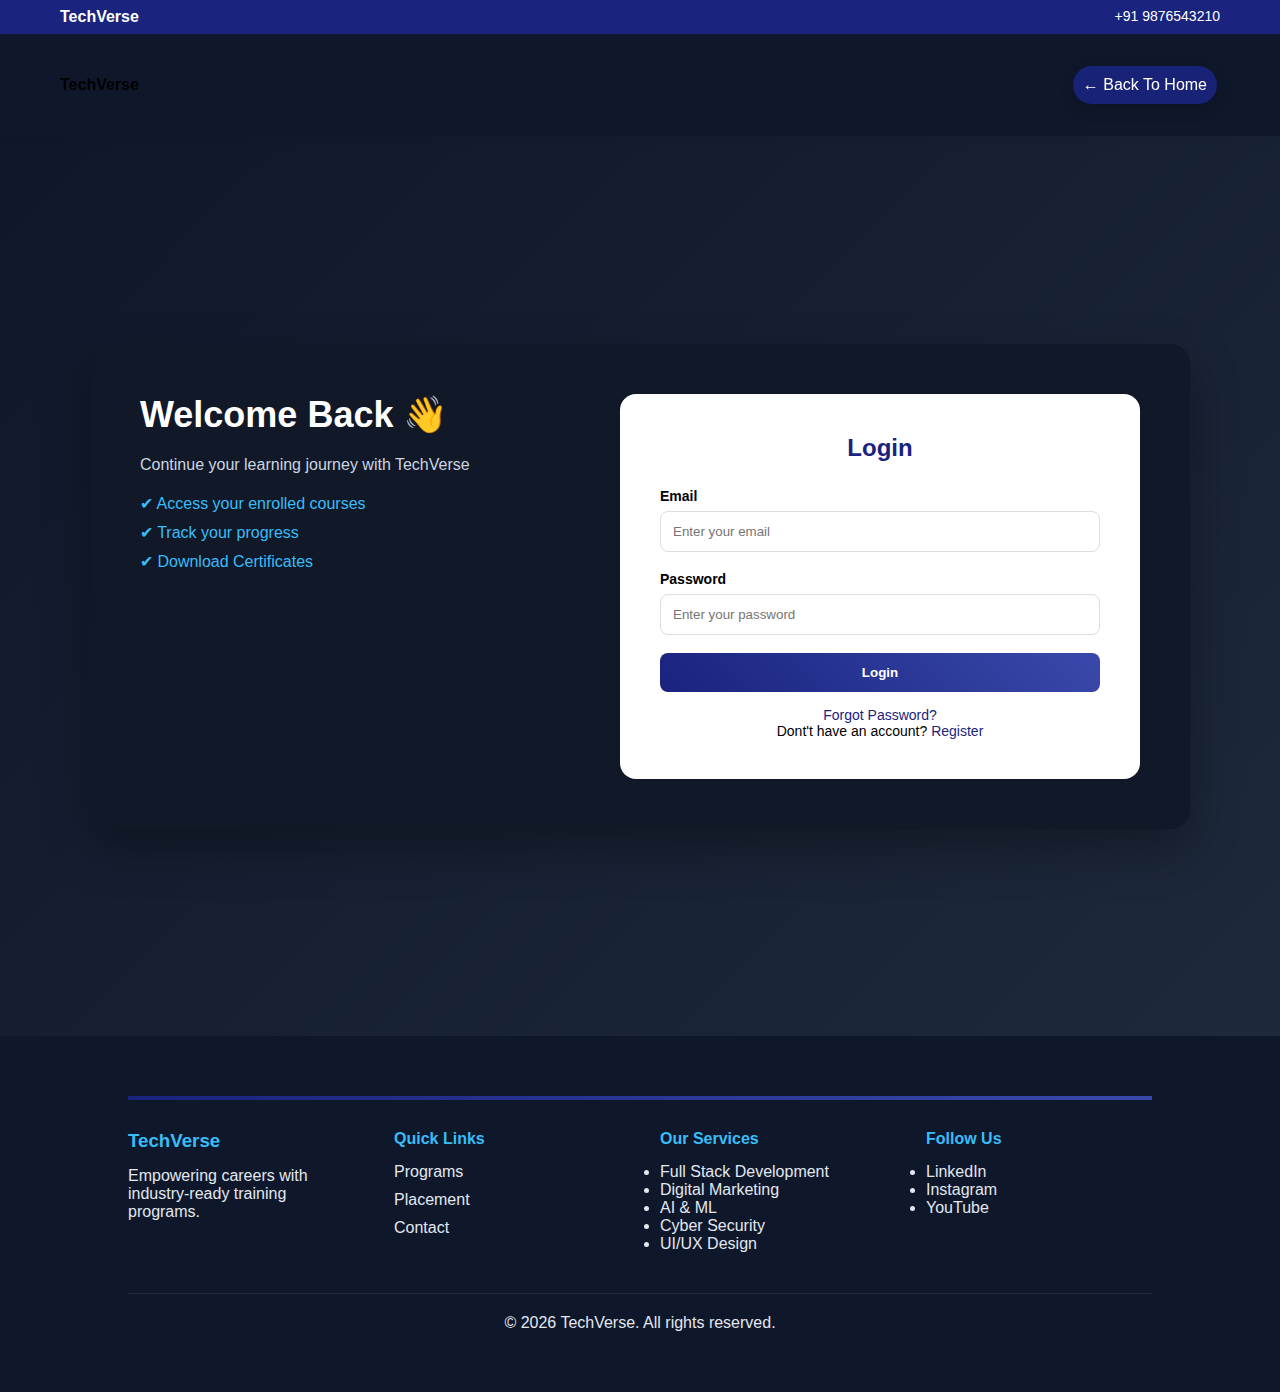
<file: login.html>
<!DOCTYPE html>
<html lang="en">
    <head>
        <meta charset="UTF-8">
        <title>Login - Techverse</title>
        <meta name="viewport" content="width=device-width, initial-scale=1.0"/>
        <link rel="stylesheet" href="style.css">
        <link rel="icon" href="img/online-learning.png">
    </head>
    <body>
        <!-- TOP NAVBAR -->
         <header class="top-bar">
            <div class="top-container">
                <div class="top-logo">TechVerse</div>
                <div class="top-contact"> +91 9876543210</div>
            </div>
         </header>
         <!-- MAIN NAVBAR -->
          <nav class="main-nav">
            <div class="nav-container">
                <div class="top-logo">TechVerse</div>
                <a href="index.html" class="back-btn">Back To Home</a>
            </div>
          </nav>
          <!-- LOGIN SECTION -->
           <section class="login-section">
            <div class="login-container">
                <div class="login-left">
                    <h1>Welcome Back 👋</h1>
                    <p>Continue your learning journey with TechVerse</p>
                    <ul>
                        <li>✔ Access your enrolled courses</li>
                        <li>✔ Track your progress</li>
                        <li>✔ Download Certificates</li>
                    </ul>
                </div>
                <div class="login-box">
                    <h2>Login</h2>
                    <form id="logInForm">
                        <div class="input-group">
                            <label>Email</label>
                            <input type="email" id="email" placeholder="Enter your email" required>
                        </div>
                        <div class="input-group">
                            <label>Password</label>
                            <input type="password" id="password" placeholder="Enter your password" required>
                        </div>
                        <button type="submit" class="login-btn">Login</button>
                        <p class="login-links">
                            <a href="#">Forgot Password?</a><br>
                            Dont't have an account? <a href="#">Register</a>
                        </p>
                    </form>
                </div>
            </div>
           </section>
           <footer>
                <div class="footer-container">
                    <div class="footer-about">
                        <h3>TechVerse</h3>
                        <p>Empowering careers with industry-ready training programs.</p>
                    </div>
                    <div class="footer-links">
                        <h4>Quick Links</h4>
                        <ul>
                            <li><a="#">Programs</a></li>
                            <li><a="#">Placement</a></li>
                            <li><a="#">Contact</a></li>
                        </ul>
                    </div>
                    <div class="footer-services">
                        <h4>Our Services</h4>
                        <ul>
                            <li><a="#">Full Stack Development</a></li>
                            <li><a="#">Digital Marketing</a></li>
                            <li><a="#">AI & ML</a></li>
                            <li><a="#">Cyber Security</a></li>
                            <li><a="#">UI/UX Design</a></li>
                        </ul>
                    </div>
                    <div class="footer-social">
                        <h4>Follow Us</h4>
                        <ul>
                            <li><a="#">LinkedIn</a></li>
                            <li><a="#">Instagram</a></li>
                            <li><a="#">YouTube</a></li>
                        </ul>
                    </div>
                </div>
                <div class="footer-bottom">
                    © 2026 TechVerse. All rights reserved.
                </div>
            </footer>
            <script src="login.js"></script>
    </body>
</html>
</file>
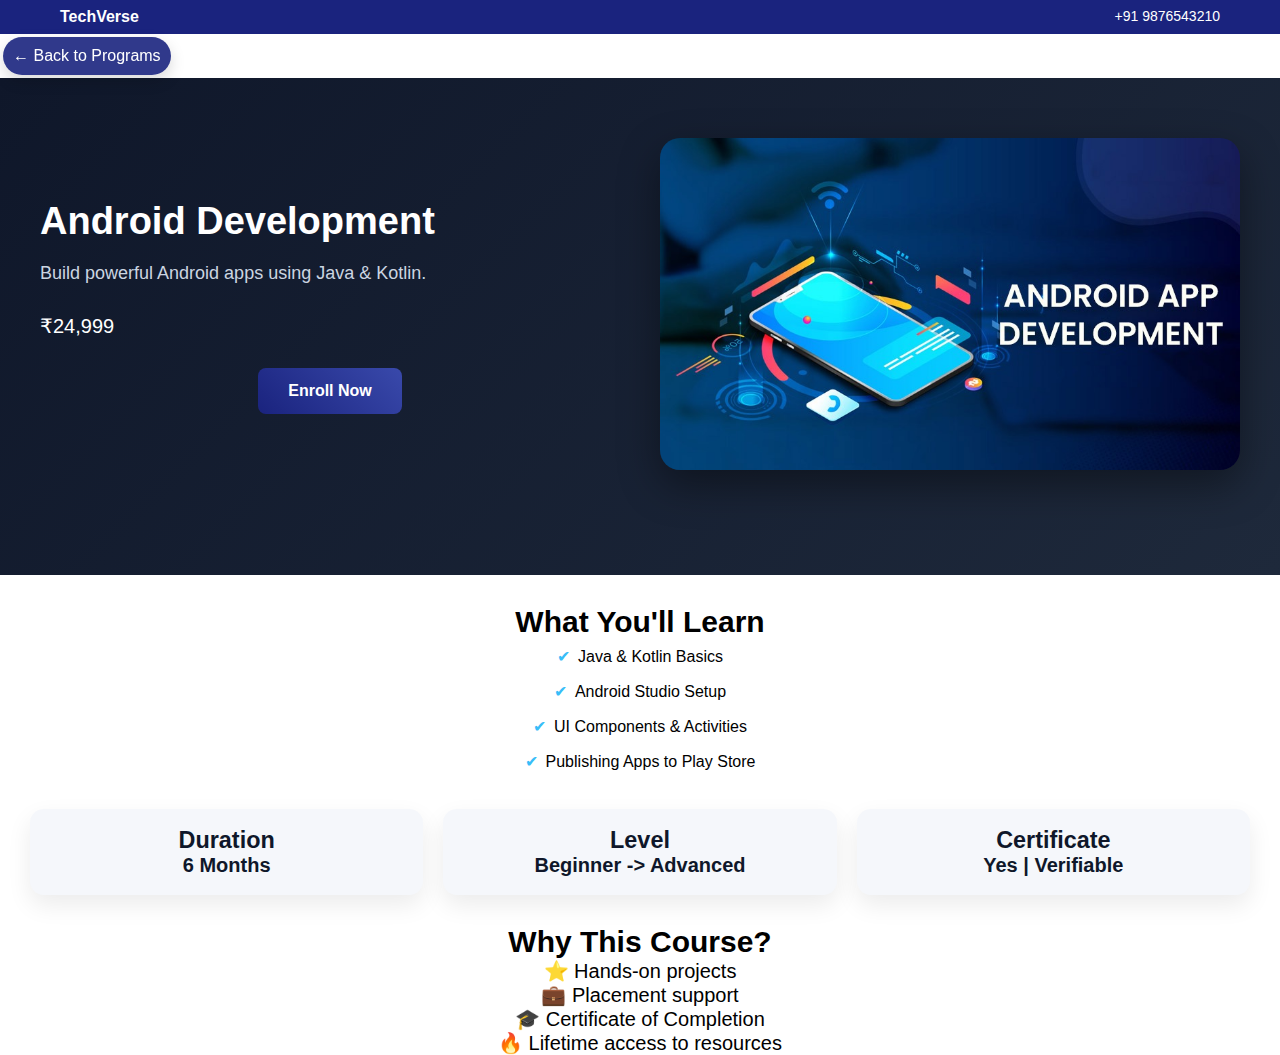
<file: courses/android.html>
<!DOCTYPE html>
<html lang="en">
    <head>
        <meta charset="UTF-8" />
        <meta name="viewport" content="width=device-width, initial-scale=1.0" />
        <title>Android Development | TechVerse</title>
        <link rel="stylesheet" href="../style.css">
    </head>
    <body>
        <!--HEADER-->
        <header class="top-bar">
            <div class="top-container">
                <div class="top-logo">TechVerse</div>
                <div class="top-contact"> +91 9876543210</div>
            </div>
        </header>
        <a href="../index.html" class="back-btn"> Back to Programs</a>
        <!-- COURSE HERO -->
        <section class="course-hero">
            <div class="course-container hero-flex">
                <div class="hero-text">
                    <h1>Android Development</h1>
                    <p>Build powerful Android apps using Java & Kotlin.</p>
                    <div class="course-price">₹24,999</div>
                    <button class="enrollBtn">Enroll Now</button>
                </div>
                <div class="hero-image">
                    <img src="../img/android-development.jpg" alt="Android Development">
                </div>
            </div>
        </section>
        <!-- COURSE INFO -->
         <section class="course-info">
            <div class="course-container">
                <div class="course-details">
                    <h2>What You'll Learn</h2>
                    <ul>
                        <li>Java & Kotlin Basics</li>
                        <li>Android Studio Setup</li>
                        <li>UI Components & Activities</li>
                        <li>Publishing Apps to Play Store</li>
                    </ul>
                </div>
                <div class="course-features">
                    <div class="feature">
                        <h3>Duration</h3>
                        <p>6 Months</p>
                    </div>
                    <div class="feature">
                        <h3>Level</h3>
                        <p>Beginner -> Advanced</p>
                    </div>
                    <div class="feature">
                        <h3>Certificate</h3>
                        <p>Yes | Verifiable</p>
                    </div>
                </div>
            </div>
         </section>
         <!-- WHAT YOU GET -->
          <section class="course-benefits">
            <div class="course-container">
                <h2>Why This Course?</h2>
                <div class="benefits-grid">
                    <div class="benefit">
                        ⭐ Hands-on projects
                    </div>
                    <div class="benefit">
                        💼 Placement support
                    </div>
                    <div class="benefit">
                        🎓 Certificate of Completion
                    </div>
                    <div class="benefit">
                        🔥 Lifetime access to resources
                    </div>
                </div>
            </div>
          </section>
    </body>
</html>
</file>
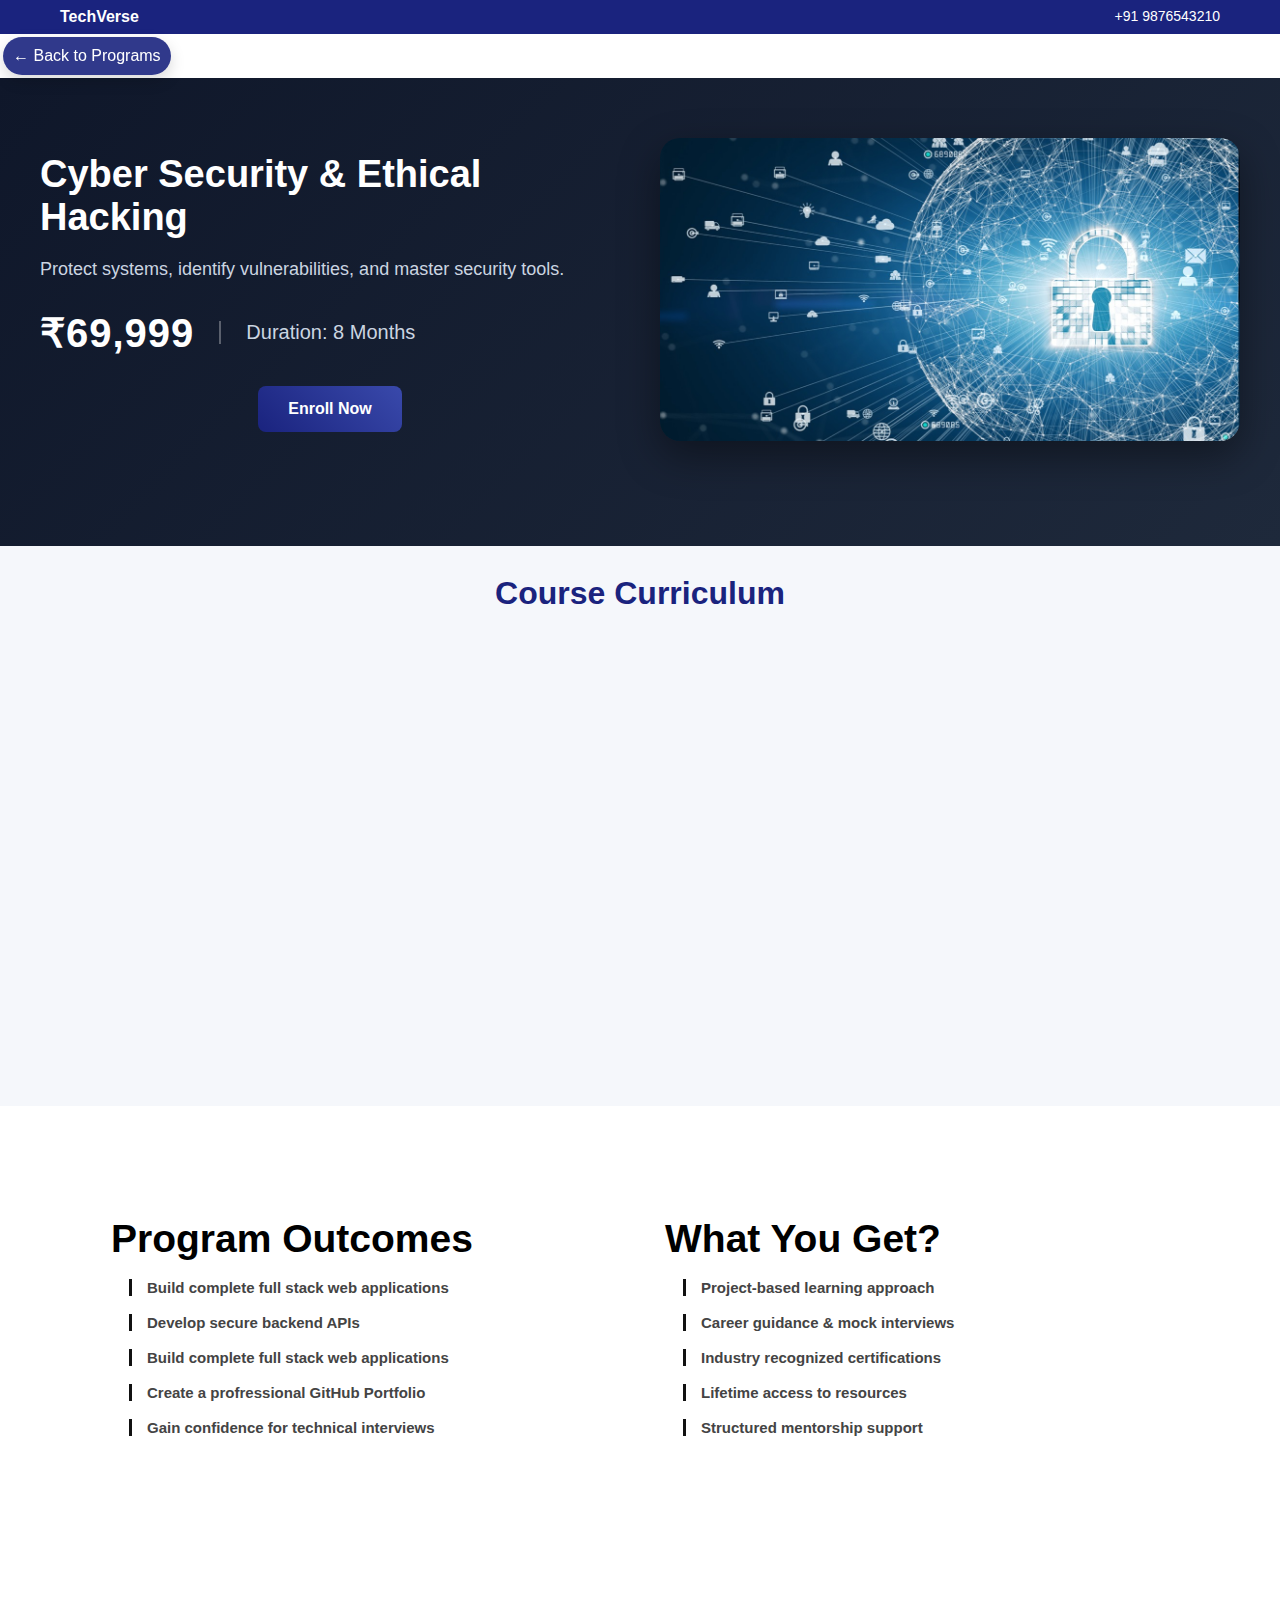
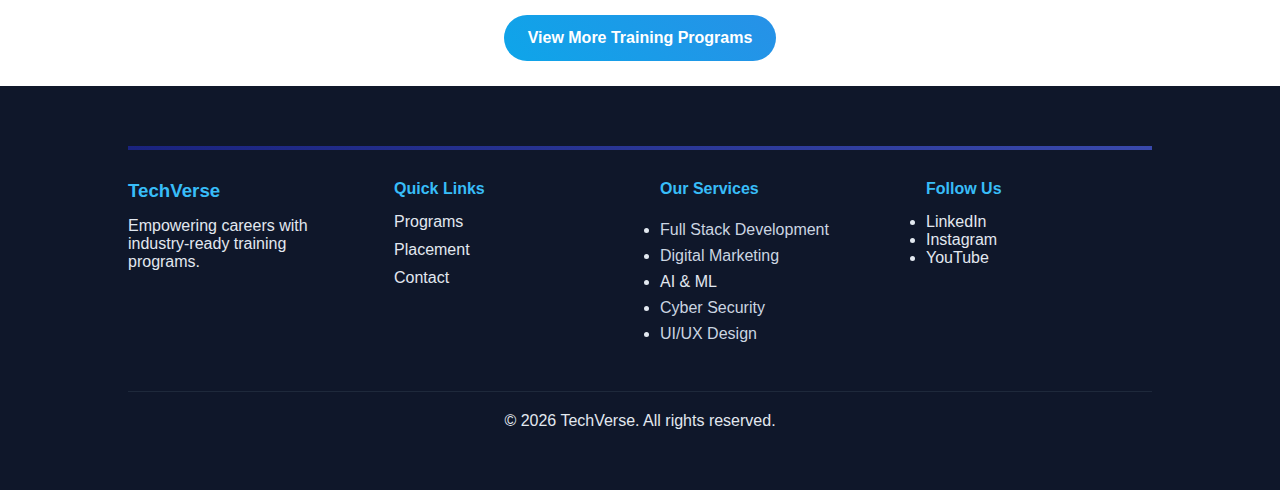
<file: courses/cybersecurity.html>
<!DOCTYPE html>
<html lang="en">
    <head>
        <meta charset="UTF-8" />
        <meta name="viewport" content="width=device-width, initial-scale=1.0" />
        <title>Cyber Security | TechVerse</title>
        <link rel="stylesheet" href="../style.css">
        <link rel="icon" href="../img/online-learning.png">
    </head>
    <body>
        <!--HEADER-->
        <header class="top-bar">
            <div class="top-container">
                <div class="top-logo">TechVerse</div>
                <div class="top-contact"> +91 9876543210</div>
            </div>
        </header>
        <a href="../index.html" class="back-btn"> Back to Programs</a>
        <!-- COURSE HERO -->
        <section class="course-hero">
            <div class="course-container hero-flex">
                <div class="hero-text">
                    <h1>Cyber Security & Ethical Hacking</h1>
                    <p>Protect systems, identify vulnerabilities, and master security tools.</p>
                    <div class="course-meta">
                        <div class="price">₹69,999</div>
                        <div class="duration">Duration: 8 Months</div>
                    </div>
                    <button class="enrollBtn">Enroll Now</button>
                </div>
                <div class="hero-image">
                    <img src="../img/cybersecurity.jpg" alt="Cyber Security">
                </div>
            </div>
        </section>
         <!-- COURSE CURRICULUM -->
          <section class="course-curriculum">
            <div class="course-container">
                <h2>Course Curriculum</h2>
                <div class="curriculum-grid">
                    <div class="module">
                        <h3>Module 1 : Networking Basics</h3>
                        <ul>
                            <li>TCP/IP Protocols</li>
                            <li>Ports & Protocols</li>
                            <li>Network Scanning</li>
                        </ul>
                    </div>
                    <div class="module">
                        <h3>Module 2 : Ethical Hacking</h3>
                        <ul>
                            <li>Introduction to Hacking</li>
                            <li>Reconnaissance Techniques</li>
                            <li>Password Cracking</li>
                        </ul>
                    </div>
                    <div class="module">
                        <h3>Module 3 : Penetration Tracking</h3>
                        <ul>
                            <li>Vulnerability Assessment</li>
                            <li>Exploitation Tools</li>
                            <li>Reporting & Documentation</li>
                        </ul>
                    </div>
                    <div class="module">
                        <h3>Module 4 : Security Tools (Kali Linux)</h3>
                        <ul>
                            <li>Metasploit</li>
                            <li>Wireshark</li>
                            <li>Nmap</li>
                        </ul>
                    </div>
                    <div class="module">
                        <h3>Module 5 : Web Application Security</h3>
                        <ul>
                            <li>SQL Injection</li>
                            <li>XSS Attacks</li>
                            <li>Secure Coding Practices</li>
                        </ul>
                    </div>
                    <div class="module">
                        <h3>Module 6 : Final Lab Project</h3>
                        <ul>
                            <li>Live Security Audit</li>
                            <li>Vulnerability Report</li>
                            <li>Defense Implementation</li>
                        </ul>
                    </div>
                </div>
            </div>
          </section>
         <!-- WHAT YOU GET -->
          <section class="course-highlights">
            <div class="highlights-grid">
                <!-- LEFT SIDE -->
                 <div class="highlights-block">
                    <h2>Program Outcomes</h2>
                    <ul class="minimal-list">
                        <li>Build complete full stack web applications</li>
                        <li>Develop secure backend APIs</li>
                        <li>Build complete full stack web applications</li>
                        <li>Create a profressional GitHub Portfolio</li>
                        <li>Gain confidence for technical interviews</li>
                    </ul>
                 </div>
                 <!-- RIGHT SIDE -->
                  <div class="highlights-block">
                    <h2>What You Get?</h2>
                    <ul class="minimal-list">
                        <li>Project-based learning approach</li>
                        <li>Career guidance & mock interviews</li>
                        <li>Industry recognized certifications</li>
                        <li>Lifetime access to resources</li>
                        <li>Structured mentorship support</li>
                    </ul>
                  </div>
            </div>
           </section>
           <section class="view-more-section">
                <a href="../index.html#programs" class="view-more-btn">
                    View More Training Programs
                </a>
           </section>
          <footer>
            <div class="footer-container">
                <div class="footer-about">
                    <h3>TechVerse</h3>
                    <p>Empowering careers with industry-ready training programs.</p>
                </div>
                <div class="footer-links">
                    <h4>Quick Links</h4>
                    <ul>
                        <li><a="#">Programs</a></li>
                        <li><a="#">Placement</a></li>
                        <li><a="#">Contact</a></li>
                    </ul>
                </div>
                <div class="footer-services">
                    <h4>Our Services</h4>
                    <ul>
                        <li><a href="../courses/fullstack.html">Full Stack Development</a></li>
                        <li><a href="../courses/digitalmarketing.html">Digital Marketing</a></li>
                        <li><a="#">AI & ML</a></li>
                        <li><a href="../courses/cybersecurity.html">Cyber Security</a></li>
                        <li><a href="../courses/uiux.html">UI/UX Design</a></li>
                    </ul>
                </div>
                <div class="footer-social">
                    <h4>Follow Us</h4>
                    <ul>
                        <li><a="#">LinkedIn</a></li>
                        <li><a="#">Instagram</a></li>
                        <li><a="#">YouTube</a></li>
                    </ul>
                </div>
            </div>
                <div class="footer-bottom">
                    © 2026 TechVerse. All rights reserved.
                </div>
        </footer>
    </body>
</html>
</file>
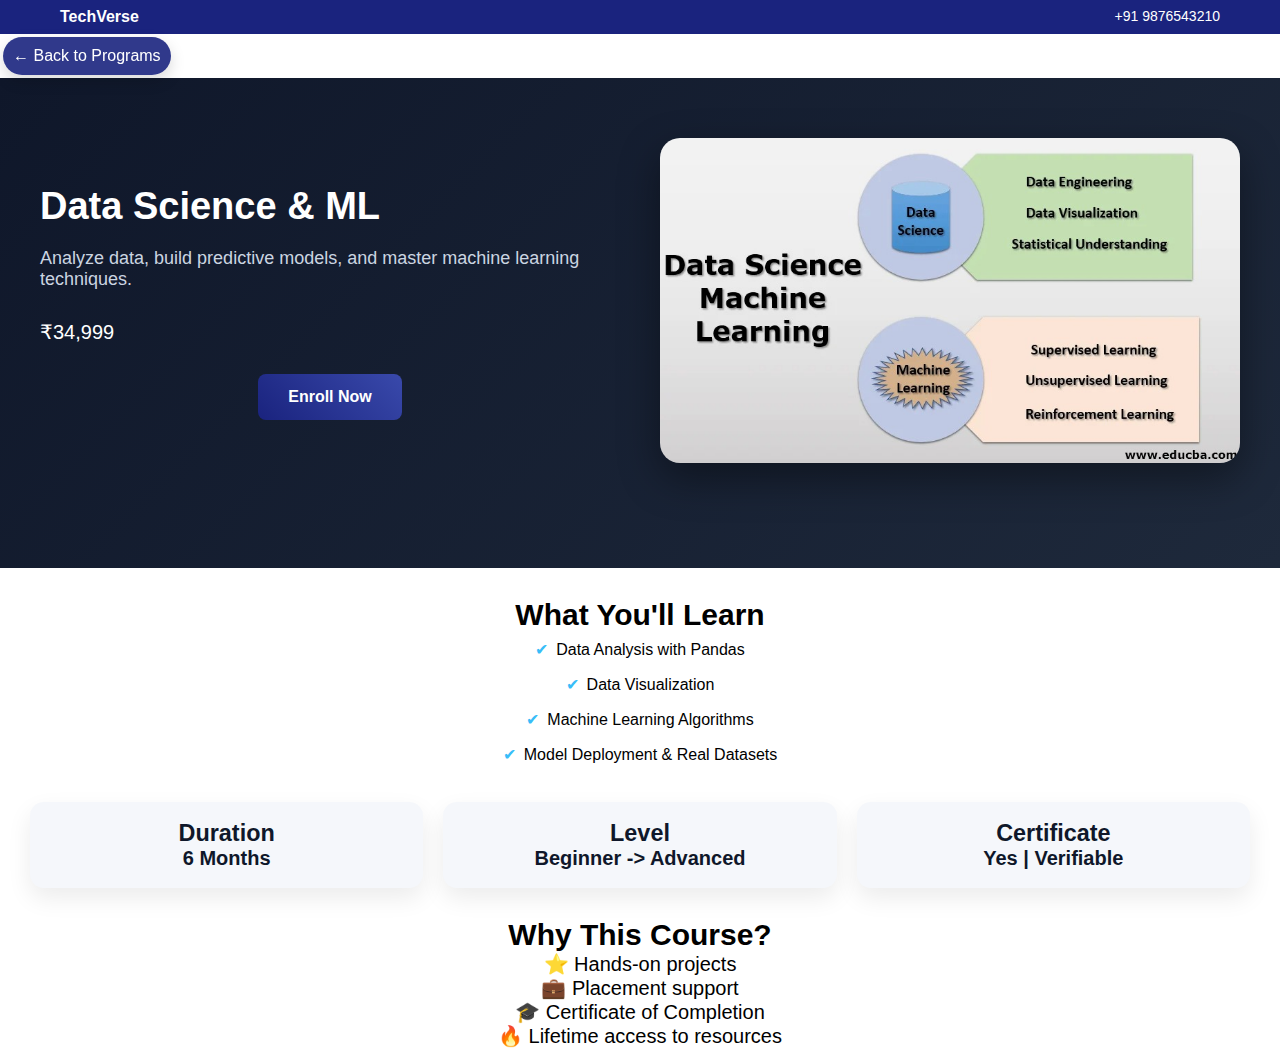
<file: courses/datascience.html>
<!DOCTYPE html>
<html lang="en">
    <head>
        <meta charset="UTF-8" />
        <meta name="viewport" content="width=device-width, initial-scale=1.0" />
        <title>Data Science & ML | TechVerse</title>
        <link rel="stylesheet" href="../style.css">
    </head>
    <body>
        <!--HEADER-->
        <header class="top-bar">
            <div class="top-container">
                <div class="top-logo">TechVerse</div>
                <div class="top-contact"> +91 9876543210</div>
            </div>
        </header>
        <a href="../index.html" class="back-btn"> Back to Programs</a>
        <!-- COURSE HERO -->
        <section class="course-hero">
            <div class="course-container hero-flex">
                <div class="hero-text">
                    <h1>Data Science & ML</h1>
                    <p>Analyze data, build predictive models, and master machine learning techniques.</p>
                    <div class="course-price">₹34,999</div>
                    <button class="enrollBtn">Enroll Now</button>
                </div>
                <div class="hero-image">
                    <img src="../img/data-science-ml.webp" alt="Data Science & ML">
                </div>
            </div>
        </section>
        <!-- COURSE INFO -->
         <section class="course-info">
            <div class="course-container">
                <div class="course-details">
                    <h2>What You'll Learn</h2>
                    <ul>
                        <li>Data Analysis with Pandas</li>
                        <li>Data Visualization</li>
                        <li>Machine Learning Algorithms</li>
                        <li>Model Deployment & Real Datasets</li>
                    </ul>
                </div>
                <div class="course-features">
                    <div class="feature">
                        <h3>Duration</h3>
                        <p>6 Months</p>
                    </div>
                    <div class="feature">
                        <h3>Level</h3>
                        <p>Beginner -> Advanced</p>
                    </div>
                    <div class="feature">
                        <h3>Certificate</h3>
                        <p>Yes | Verifiable</p>
                    </div>
                </div>
            </div>
         </section>
         <!-- WHAT YOU GET -->
          <section class="course-benefits">
            <div class="course-container">
                <h2>Why This Course?</h2>
                <div class="benefits-grid">
                    <div class="benefit">
                        ⭐ Hands-on projects
                    </div>
                    <div class="benefit">
                        💼 Placement support
                    </div>
                    <div class="benefit">
                        🎓 Certificate of Completion
                    </div>
                    <div class="benefit">
                        🔥 Lifetime access to resources
                    </div>
                </div>
            </div>
          </section>
    </body>
</html>
</file>
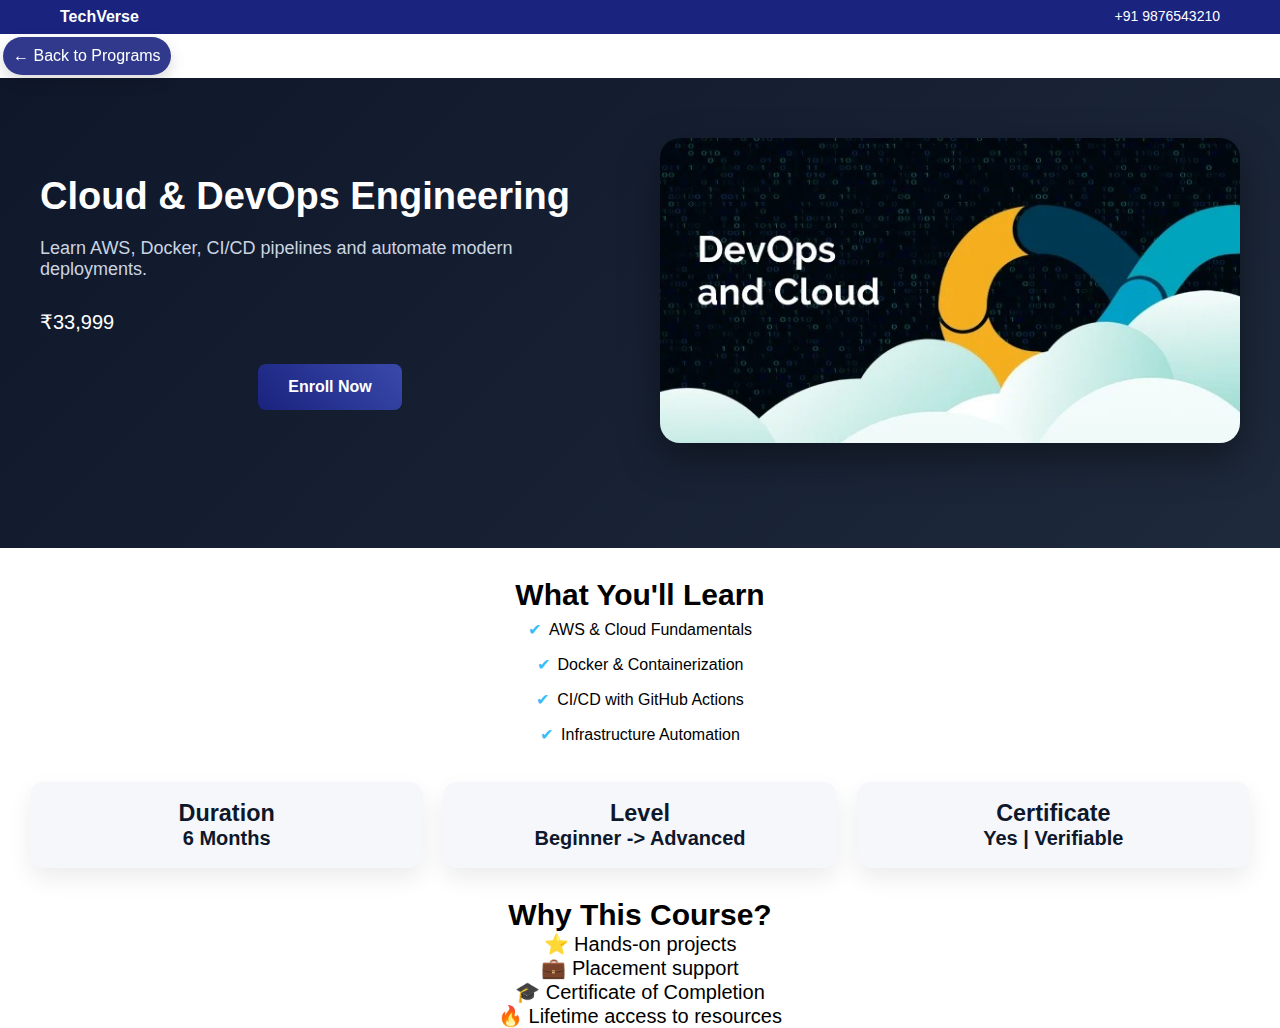
<file: courses/devops.html>
<!DOCTYPE html>
<html lang="en">
    <head>
        <meta charset="UTF-8" />
        <meta name="viewport" content="width=device-width, initial-scale=1.0" />
        <title>Cloud & DevOps | TechVerse</title>
        <link rel="stylesheet" href="../style.css">
    </head>
    <body>
        <!--HEADER-->
        <header class="top-bar">
            <div class="top-container">
                <div class="top-logo">TechVerse</div>
                <div class="top-contact"> +91 9876543210</div>
            </div>
        </header>
        <a href="../index.html" class="back-btn"> Back to Programs</a>
        <!-- COURSE HERO -->
        <section class="course-hero">
            <div class="course-container hero-flex">
                <div class="hero-text">
                    <h1>Cloud & DevOps Engineering</h1>
                    <p>Learn AWS, Docker, CI/CD pipelines and automate modern deployments.</p>
                    <div class="course-price">₹33,999</div>
                    <button class="enrollBtn">Enroll Now</button>
                </div>
                <div class="hero-image">
                    <img src="../img/devOps-and-cloud.webp" alt="Cloud & DevOps">
                </div>
            </div>
        </section>
        <!-- COURSE INFO -->
         <section class="course-info">
            <div class="course-container">
                <div class="course-details">
                    <h2>What You'll Learn</h2>
                    <ul>
                        <li>AWS & Cloud Fundamentals</li>
                        <li>Docker & Containerization</li>
                        <li>CI/CD with GitHub Actions</li>
                        <li>Infrastructure Automation</li>
                    </ul>
                </div>
                <div class="course-features">
                    <div class="feature">
                        <h3>Duration</h3>
                        <p>6 Months</p>
                    </div>
                    <div class="feature">
                        <h3>Level</h3>
                        <p>Beginner -> Advanced</p>
                    </div>
                    <div class="feature">
                        <h3>Certificate</h3>
                        <p>Yes | Verifiable</p>
                    </div>
                </div>
            </div>
         </section>
         <!-- WHAT YOU GET -->
          <section class="course-benefits">
            <div class="course-container">
                <h2>Why This Course?</h2>
                <div class="benefits-grid">
                    <div class="benefit">
                        ⭐ Hands-on projects
                    </div>
                    <div class="benefit">
                        💼 Placement support
                    </div>
                    <div class="benefit">
                        🎓 Certificate of Completion
                    </div>
                    <div class="benefit">
                        🔥 Lifetime access to resources
                    </div>
                </div>
            </div>
          </section>
    </body>
</html>
</file>
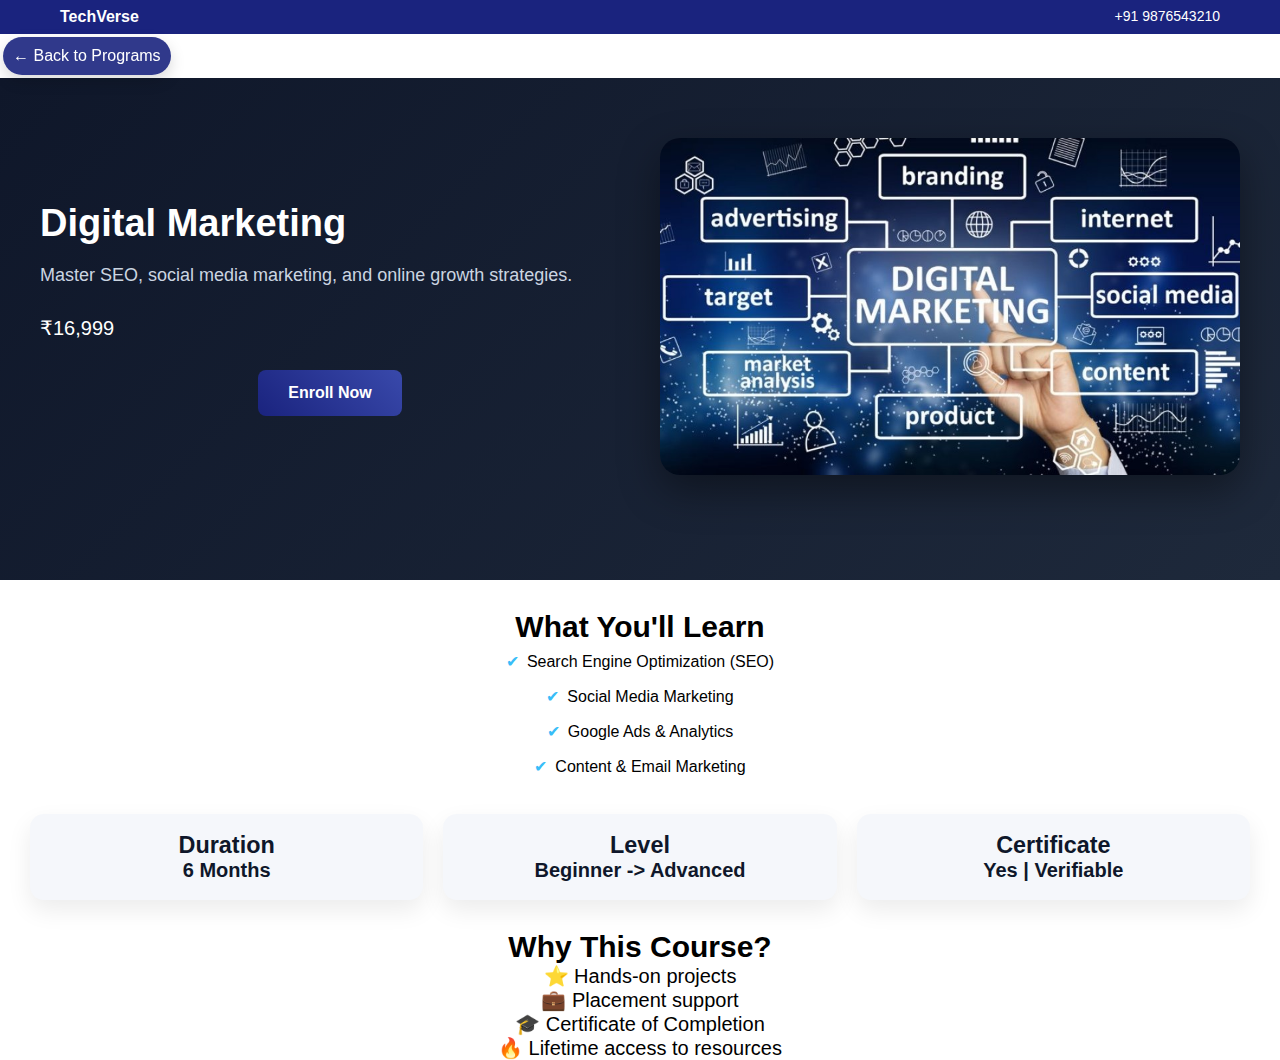
<file: courses/digitalmarketing.html>
<!DOCTYPE html>
<html lang="en">
    <head>
        <meta charset="UTF-8" />
        <meta name="viewport" content="width=device-width, initial-scale=1.0" />
        <title>Digital Marketing | TechVerse</title>
        <link rel="stylesheet" href="../style.css">
    </head>
    <body>
        <!--HEADER-->
        <header class="top-bar">
            <div class="top-container">
                <div class="top-logo">TechVerse</div>
                <div class="top-contact"> +91 9876543210</div>
            </div>
        </header>
        <a href="../index.html" class="back-btn"> Back to Programs</a>
        <!-- COURSE HERO -->
        <section class="course-hero">
            <div class="course-container hero-flex">
                <div class="hero-text">
                    <h1>Digital Marketing</h1>
                    <p>Master SEO, social media marketing, and online growth strategies.</p>
                    <div class="course-price">₹16,999</div>
                    <button class="enrollBtn">Enroll Now</button>
                </div>
                <div class="hero-image">
                    <img src="../img/digital-marketing.jpg" alt="Digital Marketing">
                </div>
            </div>
        </section>
        <!-- COURSE INFO -->
         <section class="course-info">
            <div class="course-container">
                <div class="course-details">
                    <h2>What You'll Learn</h2>
                    <ul>
                        <li>Search Engine Optimization (SEO)</li>
                        <li>Social Media Marketing</li>
                        <li>Google Ads & Analytics</li>
                        <li>Content & Email Marketing</li>
                    </ul>
                </div>
                <div class="course-features">
                    <div class="feature">
                        <h3>Duration</h3>
                        <p>6 Months</p>
                    </div>
                    <div class="feature">
                        <h3>Level</h3>
                        <p>Beginner -> Advanced</p>
                    </div>
                    <div class="feature">
                        <h3>Certificate</h3>
                        <p>Yes | Verifiable</p>
                    </div>
                </div>
            </div>
         </section>
         <!-- WHAT YOU GET -->
          <section class="course-benefits">
            <div class="course-container">
                <h2>Why This Course?</h2>
                <div class="benefits-grid">
                    <div class="benefit">
                        ⭐ Hands-on projects
                    </div>
                    <div class="benefit">
                        💼 Placement support
                    </div>
                    <div class="benefit">
                        🎓 Certificate of Completion
                    </div>
                    <div class="benefit">
                        🔥 Lifetime access to resources
                    </div>
                </div>
            </div>
          </section>
    </body>
</html>
</file>
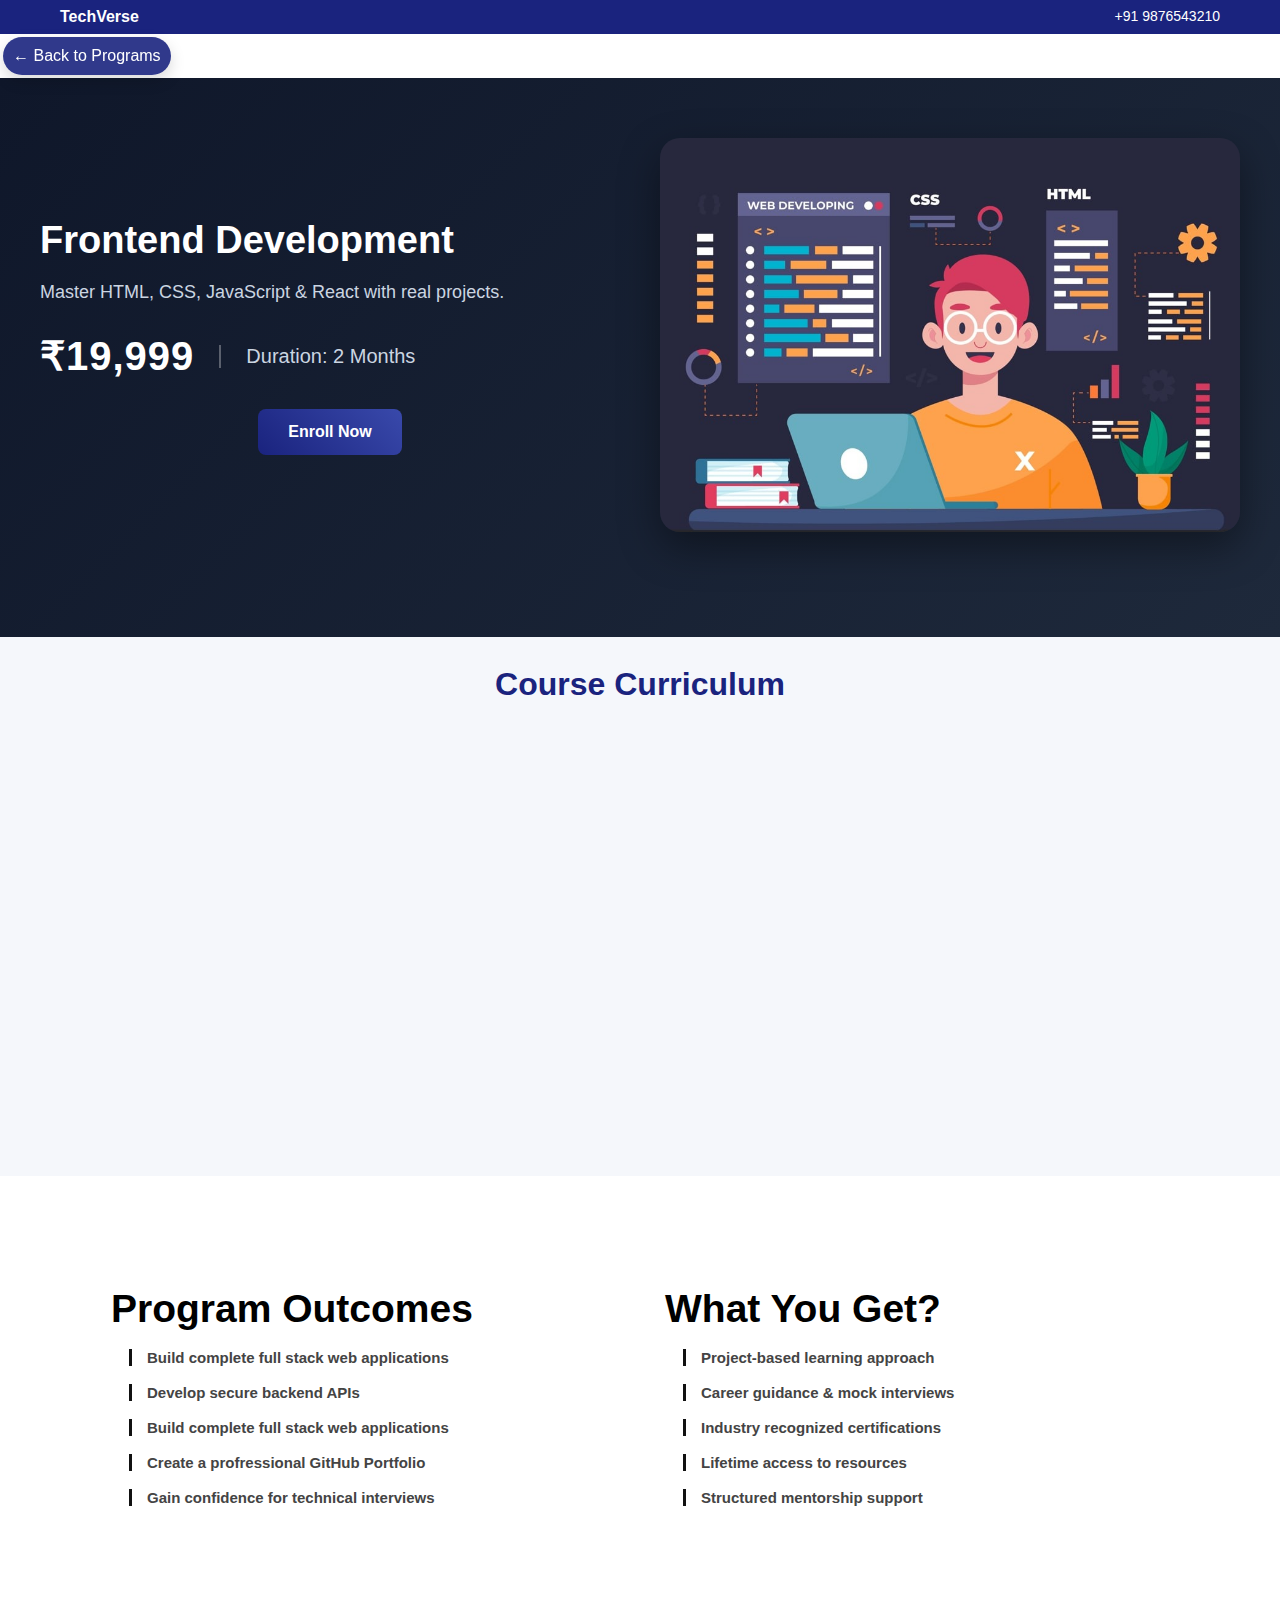
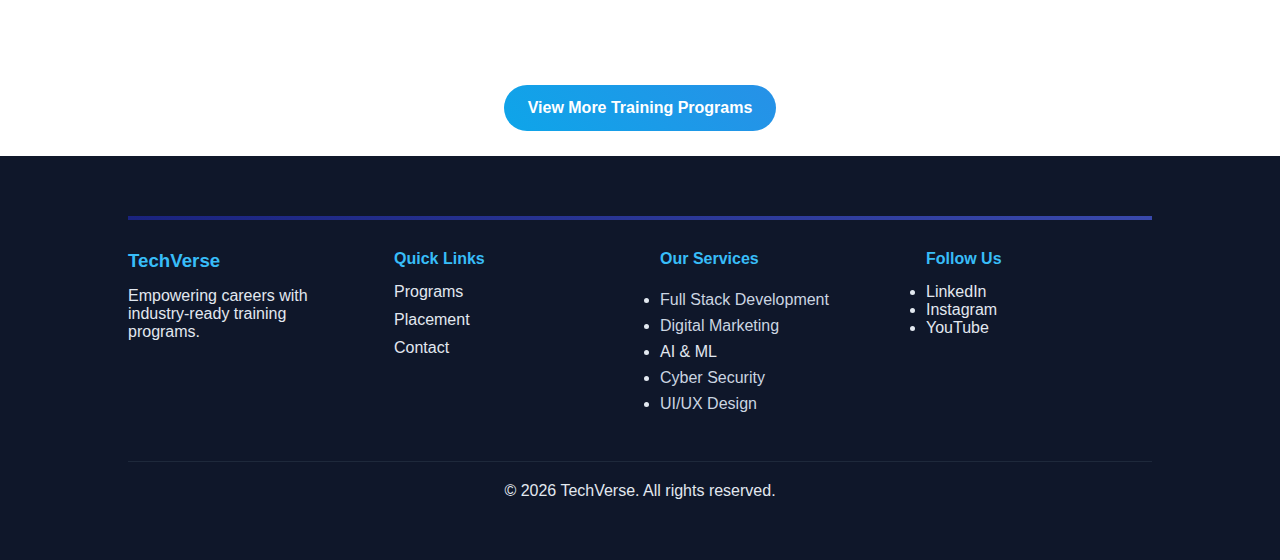
<file: courses/frontend.html>
<!DOCTYPE html>
<html lang="en">
    <head>
        <meta charset="UTF-8" />
        <meta name="viewport" content="width=device-width, initial-scale=1.0" />
        <title>Frontend Development | TechVerse</title>
        <link rel="stylesheet" href="../style.css">
        <link rel="icon" href="../img/online-learning.png">
    </head>
    <body>
        <!--HEADER-->
        <header class="top-bar">
            <div class="top-container">
                <div class="top-logo">TechVerse</div>
                <div class="top-contact"> +91 9876543210</div>
            </div>
        </header>
        <a href="../index.html" class="back-btn"> Back to Programs</a>
        <!-- COURSE HERO -->
        <section class="course-hero">
            <div class="course-container hero-flex">
                <div class="hero-text">
                    <h1>Frontend Development</h1>
                    <p>Master HTML, CSS, JavaScript & React with real projects.</p>
                    <div class="course-meta">
                        <div class="price">₹19,999</div>
                        <div class="duration">Duration: 2 Months</div>
                    </div>
                        <button class="enrollBtn">Enroll Now</button>
                </div>
                <div class="hero-image">
                    <img src="../img/frontend-developer.jpg" alt="Frontend Developer">
                </div>
            </div>
        </section>
         <!-- COURSE CURRICULUM -->
          <section class="course-curriculum">
            <div class="course-container">
                <h2>Course Curriculum</h2>
                <div class="curriculum-grid">
                    <div class="module">
                        <h3>Module 1 : HTML Advanced</h3>
                        <ul>
                            <li>Semantics HTML5</li>
                            <li>Forms & Validation</li>
                            <li>SEO Basics</li>
                        </ul>
                    </div>
                    <div class="module">
                        <h3>Module 2 : CSS Animations</h3>
                        <ul>
                            <li>Transitions & Transform</li>
                            <li>Keyframe Animations</li>
                            <li>Flexbox & Grid Layout</li>
                        </ul>
                    </div>
                    <div class="module">
                        <h3>Module 3 : JavaScript Deep Dive</h3>
                        <ul>
                            <li>ES6+ Concepts</li>
                            <li>DOM Manipulation</li>
                            <li>Async JavaScript & Promises</li>
                        </ul>
                    </div>
                    <div class="module">
                        <h3>Module 4: React Basics</h3>
                        <ul>
                            <li>Components & JSX</li>
                            <li>Props & State</li>
                            <li>Hooks Introduction</li>
                        </ul>
                    </div>
                    <div class="module">
                        <h3>Module 5: API Integration</h3>
                        <ul>
                            <li>Fetching Data from APIs</li>
                            <li>Handling JSON</li>
                            <li>Error Handling</li>
                        </ul>
                    </div>
                    <div class="module">
                        <h3>Module 6: Final Project</h3>
                        <ul>
                            <li>Responsive Website Project</li>
                            <li>API Integration Project</li>
                            <li>Deployment</li>
                        </ul>
                    </div>
                </div>
            </div>
          </section>
         <!-- WHAT YOU GET -->
          <section class="course-highlights">
            <div class="highlights-grid">
                <!-- LEFT SIDE -->
                 <div class="highlights-block">
                    <h2>Program Outcomes</h2>
                    <ul class="minimal-list">
                        <li>Build complete full stack web applications</li>
                        <li>Develop secure backend APIs</li>
                        <li>Build complete full stack web applications</li>
                        <li>Create a profressional GitHub Portfolio</li>
                        <li>Gain confidence for technical interviews</li>
                    </ul>
                 </div>
                 <!-- RIGHT SIDE -->
                  <div class="highlights-block">
                    <h2>What You Get?</h2>
                    <ul class="minimal-list">
                        <li>Project-based learning approach</li>
                        <li>Career guidance & mock interviews</li>
                        <li>Industry recognized certifications</li>
                        <li>Lifetime access to resources</li>
                        <li>Structured mentorship support</li>
                    </ul>
                  </div>
            </div>
           </section>
           <section class="view-more-section">
                <a href="../index.html#programs" class="view-more-btn">
                    View More Training Programs
                </a>
           </section>
          <footer>
            <div class="footer-container">
                <div class="footer-about">
                    <h3>TechVerse</h3>
                    <p>Empowering careers with industry-ready training programs.</p>
                </div>
                <div class="footer-links">
                    <h4>Quick Links</h4>
                    <ul>
                        <li><a="#">Programs</a></li>
                        <li><a="#">Placement</a></li>
                        <li><a="#">Contact</a></li>
                    </ul>
                </div>
                <div class="footer-services">
                    <h4>Our Services</h4>
                    <ul>
                        <li><a href="../courses/fullstack.html">Full Stack Development</a></li>
                        <li><a href="../courses/digitalmarketing.html">Digital Marketing</a></li>
                        <li><a="#">AI & ML</a></li>
                        <li><a href="../courses/cybersecurity.html">Cyber Security</a></li>
                        <li><a href="../courses/uiux.html">UI/UX Design</a></li>
                    </ul>
                </div>
                <div class="footer-social">
                    <h4>Follow Us</h4>
                    <ul>
                        <li><a="#">LinkedIn</a></li>
                        <li><a="#">Instagram</a></li>
                        <li><a="#">YouTube</a></li>
                    </ul>
                </div>
            </div>
                <div class="footer-bottom">
                    © 2026 TechVerse. All rights reserved.
                </div>
        </footer>
    </body>
</html>
</file>
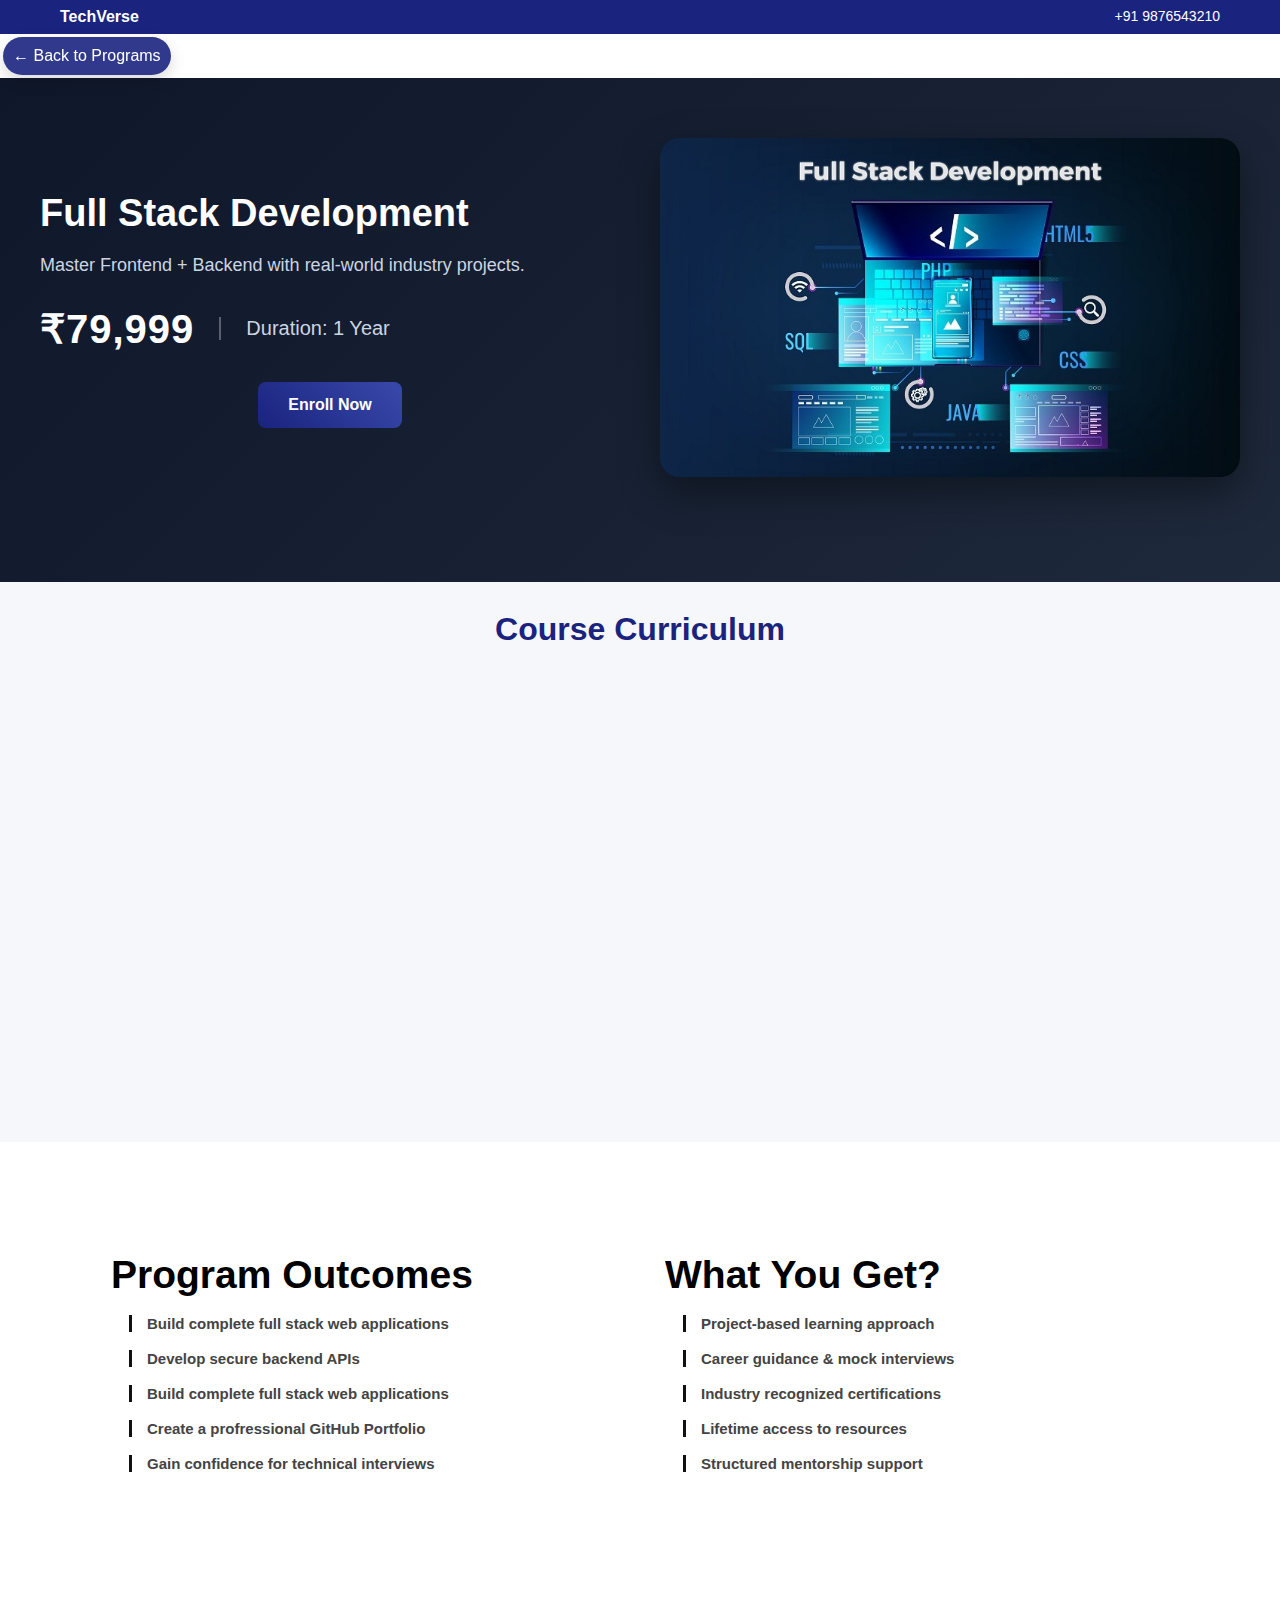
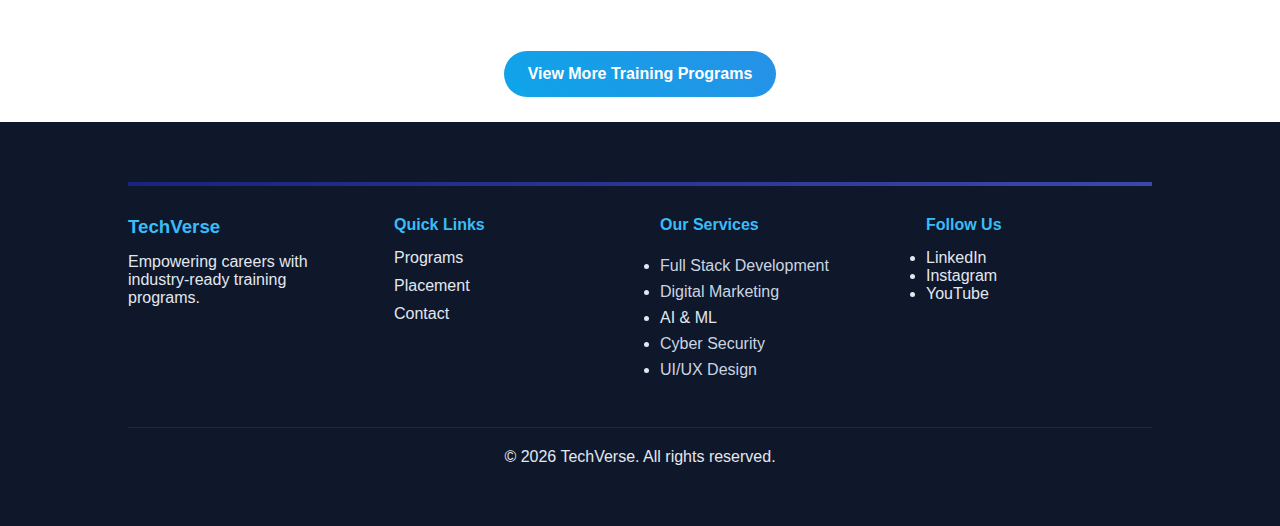
<file: courses/fullstack.html>
<!DOCTYPE html>
<html lang="en">
    <head>
        <meta charset="UTF-8" />
        <meta name="viewport" content="width=device-width, initial-scale=1.0" />
        <title>Full Stack Development | TechVerse</title>
        <link rel="stylesheet" href="../style.css">
        <link rel="icon" href="../img/online-learning.png">
    </head>
    <body>
        <!--HEADER-->
        <header class="top-bar">
            <div class="top-container">
                <div class="top-logo">TechVerse</div>
                <div class="top-contact"> +91 9876543210</div>
            </div>
        </header>
        <a href="../index.html" class="back-btn"> Back to Programs</a>
        <!-- COURSE HERO -->
        <section class="course-hero">
            <div class="course-container hero-flex">
                <div class="hero-text">
                    <h1>Full Stack Development</h1>
                    <p>Master Frontend + Backend with real-world industry projects.</p>
                    <div class="course-meta">
                        <div class="price">₹79,999</div>
                        <div class="duration">Duration: 1 Year</div>
                    </div>
                    <button class="enrollBtn">Enroll Now</button>
                </div>
                <div class="hero-image">
                    <img src="../img/full-stack-development.jpg" alt="Full Stack Development">
                </div>
            </div>
        </section>
         <!-- COURSE CURRICULUM -->
          <section class="course-curriculum">
            <div class="course-container">
                <h2>Course Curriculum</h2>
                <div class="curriculum-grid">
                    <div class="module">
                        <h3>Module 1 : Frontend Basics</h3>
                        <ul>
                            <li>HTML5 & Semantic Tags</li>
                            <li>CSS3 & Flexbox/Grid</li>
                            <li>Responsive Design</li>
                        </ul>
                    </div>
                    <div class="module">
                        <h3>Module 2 : JavaScript</h3>
                        <ul>
                            <li>ES6 Concepts</li>
                            <li>DOM Manipulation</li>
                            <li>Async JavaScript</li>
                        </ul>
                    </div>
                    <div class="module">
                        <h3>Module 3: Backend Development</h3>
                        <ul>
                            <li>Node.js & Express</li>
                            <li>REST APIs</li>
                            <li>Authentication & JWT</li>
                        </ul>
                    </div>
                    <div class="module">
                        <h3>Module 4: Database</h3>
                        <ul>
                            <li>MongoDB</li>
                            <li>CRUD Operations</li>
                            <li>Deployment</li>
                        </ul>
                    </div>
                    <div class="module">
                        <h3>Module 5: DevOps & Deployment</h3>
                        <ul>
                            <li>Git & GitHub Workflow</li>
                            <li>Docker Basics</li>
                            <li>CI/CD Introduction</li>
                        </ul>
                    </div>
                    <div class="module">
                        <h3>Module 6: Advanced Concepts & Projects</h3>
                        <ul>
                            <li>System Design Basics</li>
                            <li>Performance Optimization</li>
                            <li>Security Best Practices</li>
                        </ul>
                    </div>
                </div>
            </div>
          </section>
         <!-- WHAT YOU GET -->
          <section class="course-highlights">
            <div class="highlights-grid">
                <!-- LEFT SIDE -->
                 <div class="highlights-block">
                    <h2>Program Outcomes</h2>
                    <ul class="minimal-list">
                        <li>Build complete full stack web applications</li>
                        <li>Develop secure backend APIs</li>
                        <li>Build complete full stack web applications</li>
                        <li>Create a profressional GitHub Portfolio</li>
                        <li>Gain confidence for technical interviews</li>
                    </ul>
                 </div>
                 <!-- RIGHT SIDE -->
                  <div class="highlights-block">
                    <h2>What You Get?</h2>
                    <ul class="minimal-list">
                        <li>Project-based learning approach</li>
                        <li>Career guidance & mock interviews</li>
                        <li>Industry recognized certifications</li>
                        <li>Lifetime access to resources</li>
                        <li>Structured mentorship support</li>
                    </ul>
                  </div>
            </div>
           </section>
           <section class="view-more-section">
                <a href="../index.html#programs" class="view-more-btn">
                    View More Training Programs
                </a>
           </section>
           </section>
          <footer>
            <div class="footer-container">
                <div class="footer-about">
                    <h3>TechVerse</h3>
                    <p>Empowering careers with industry-ready training programs.</p>
                </div>
                <div class="footer-links">
                    <h4>Quick Links</h4>
                    <ul>
                        <li><a="#">Programs</a></li>
                        <li><a="#">Placement</a></li>
                        <li><a="#">Contact</a></li>
                    </ul>
                </div>
                <div class="footer-services">
                    <h4>Our Services</h4>
                    <ul>
                        <li><a href="../courses/fullstack.html">Full Stack Development</a></li>
                        <li><a href="../courses/digitalmarketing.html">Digital Marketing</a></li>
                        <li><a="#">AI & ML</a></li>
                        <li><a href="../courses/cybersecurity.html">Cyber Security</a></li>
                        <li><a href="../courses/uiux.html">UI/UX Design</a></li>
                    </ul>
                </div>
                <div class="footer-social">
                    <h4>Follow Us</h4>
                    <ul>
                        <li><a="#">LinkedIn</a></li>
                        <li><a="#">Instagram</a></li>
                        <li><a="#">YouTube</a></li>
                    </ul>
                </div>
            </div>
                <div class="footer-bottom">
                    © 2026 TechVerse. All rights reserved.
                </div>
        </footer>
    </body>
</html>
</file>
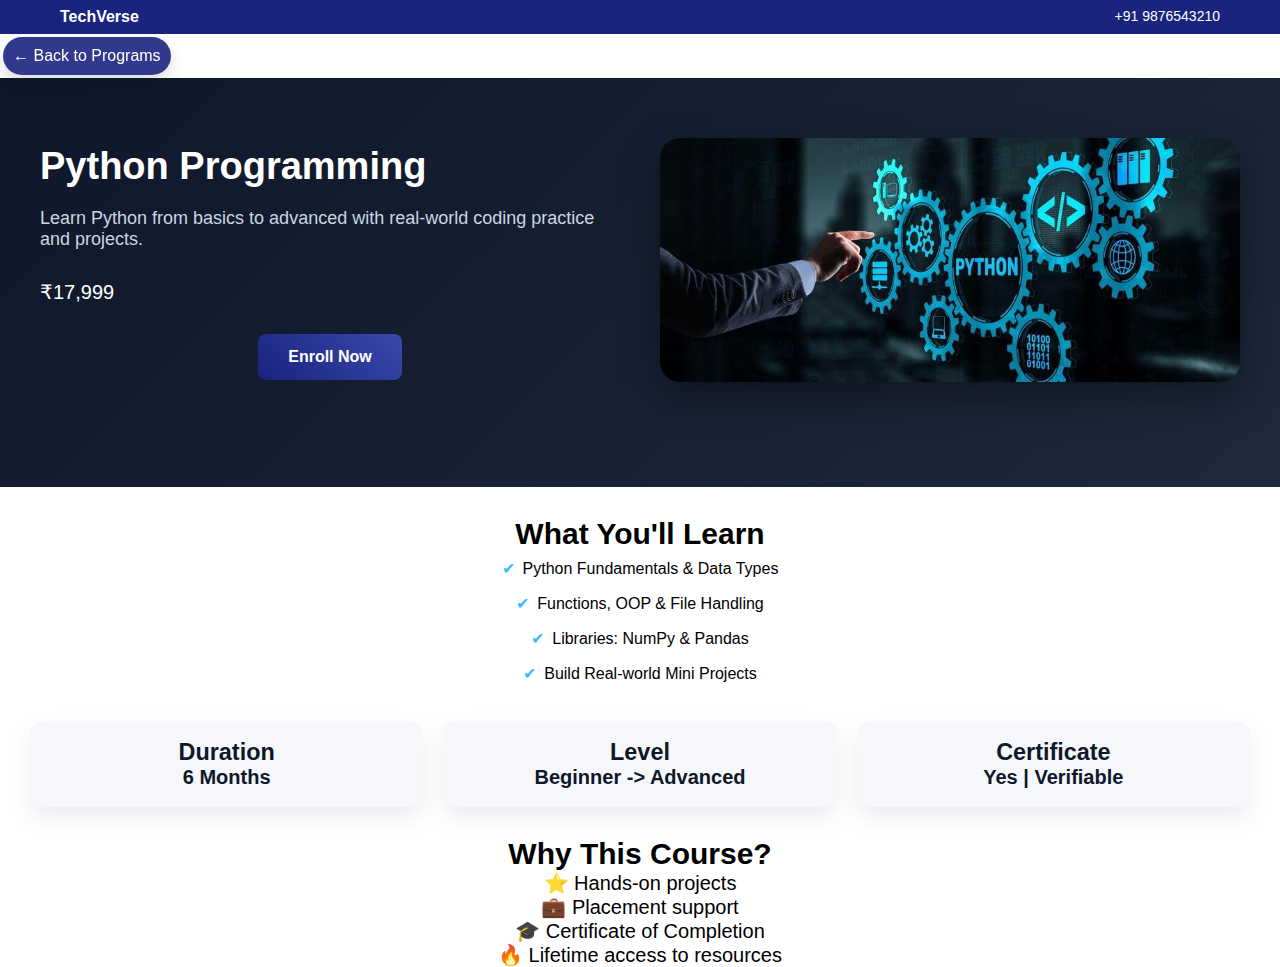
<file: courses/python.html>
<!DOCTYPE html>
<html lang="en">
    <head>
        <meta charset="UTF-8" />
        <meta name="viewport" content="width=device-width, initial-scale=1.0" />
        <title>Python Programming | TechVerse</title>
        <link rel="stylesheet" href="../style.css">
    </head>
    <body>
        <!--HEADER-->
        <header class="top-bar">
            <div class="top-container">
                <div class="top-logo">TechVerse</div>
                <div class="top-contact"> +91 9876543210</div>
            </div>
        </header>
        <a href="../index.html" class="back-btn"> Back to Programs</a>
        <!-- COURSE HERO -->
        <section class="course-hero">
            <div class="course-container hero-flex">
                <div class="hero-text">
                    <h1>Python Programming</h1>
                    <p>Learn Python from basics to advanced with real-world coding practice and projects.</p>
                    <div class="course-price">₹17,999</div>
                    <button class="enrollBtn">Enroll Now</button>
                </div>
                <div class="hero-image">
                    <img src="../img/python-programming.jpg" alt="Python Programming">
                </div>
            </div>
        </section>
        <!-- COURSE INFO -->
         <section class="course-info">
            <div class="course-container">
                <div class="course-details">
                    <h2>What You'll Learn</h2>
                    <ul>
                        <li>Python Fundamentals & Data Types</li>
                        <li>Functions, OOP & File Handling</li>
                        <li>Libraries: NumPy & Pandas</li>
                        <li>Build Real-world Mini Projects</li>
                    </ul>
                </div>
                <div class="course-features">
                    <div class="feature">
                        <h3>Duration</h3>
                        <p>6 Months</p>
                    </div>
                    <div class="feature">
                        <h3>Level</h3>
                        <p>Beginner -> Advanced</p>
                    </div>
                    <div class="feature">
                        <h3>Certificate</h3>
                        <p>Yes | Verifiable</p>
                    </div>
                </div>
            </div>
         </section>
         <!-- WHAT YOU GET -->
          <section class="course-benefits">
            <div class="course-container">
                <h2>Why This Course?</h2>
                <div class="benefits-grid">
                    <div class="benefit">
                        ⭐ Hands-on projects
                    </div>
                    <div class="benefit">
                        💼 Placement support
                    </div>
                    <div class="benefit">
                        🎓 Certificate of Completion
                    </div>
                    <div class="benefit">
                        🔥 Lifetime access to resources
                    </div>
                </div>
            </div>
          </section>
    </body>
</html>
</file>
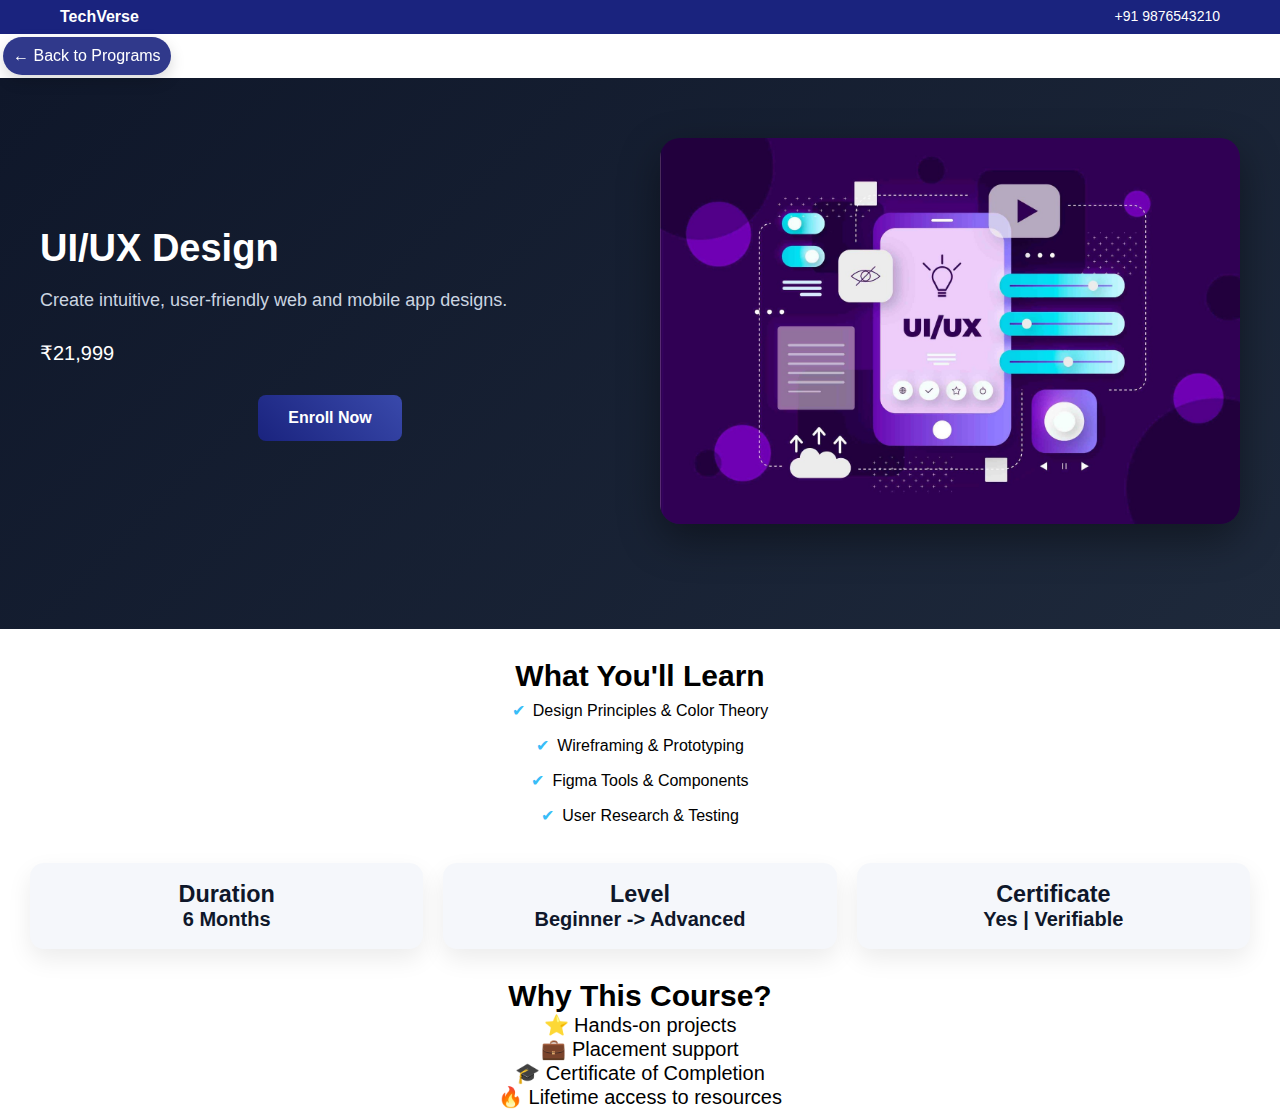
<file: courses/uiux.html>
<!DOCTYPE html>
<html lang="en">
    <head>
        <meta charset="UTF-8" />
        <meta name="viewport" content="width=device-width, initial-scale=1.0" />
        <title>UI/UX Design | TechVerse</title>
        <link rel="stylesheet" href="../style.css">
    </head>
    <body>
        <!--HEADER-->
        <header class="top-bar">
            <div class="top-container">
                <div class="top-logo">TechVerse</div>
                <div class="top-contact"> +91 9876543210</div>
            </div>
        </header>
        <a href="../index.html" class="back-btn"> Back to Programs</a>
        <!-- COURSE HERO -->
        <section class="course-hero">
            <div class="course-container hero-flex">
                <div class="hero-text">
                    <h1>UI/UX Design</h1>
                    <p>Create intuitive, user-friendly web and mobile app designs.</p>
                    <div class="course-price">₹21,999</div>
                    <button class="enrollBtn">Enroll Now</button>
                </div>
                <div class="hero-image">
                    <img src="../img/uiux-design.jpg" alt="UI/UX Design">
                </div>
            </div>
        </section>
        <!-- COURSE INFO -->
         <section class="course-info">
            <div class="course-container">
                <div class="course-details">
                    <h2>What You'll Learn</h2>
                    <ul>
                        <li>Design Principles & Color Theory</li>
                        <li>Wireframing & Prototyping</li>
                        <li>Figma Tools & Components</li>
                        <li>User Research & Testing</li>
                    </ul>
                </div>
                <div class="course-features">
                    <div class="feature">
                        <h3>Duration</h3>
                        <p>6 Months</p>
                    </div>
                    <div class="feature">
                        <h3>Level</h3>
                        <p>Beginner -> Advanced</p>
                    </div>
                    <div class="feature">
                        <h3>Certificate</h3>
                        <p>Yes | Verifiable</p>
                    </div>
                </div>
            </div>
         </section>
         <!-- WHAT YOU GET -->
          <section class="course-benefits">
            <div class="course-container">
                <h2>Why This Course?</h2>
                <div class="benefits-grid">
                    <div class="benefit">
                        ⭐ Hands-on projects
                    </div>
                    <div class="benefit">
                        💼 Placement support
                    </div>
                    <div class="benefit">
                        🎓 Certificate of Completion
                    </div>
                    <div class="benefit">
                        🔥 Lifetime access to resources
                    </div>
                </div>
            </div>
          </section>
    </body>
</html>
</file>
<file: style.css>
*{
    margin: 0;
    padding: 0;
    box-sizing: border-box;
    font-family: 'Segoe UI', Tahoma, Geneva, Verdana, sans-serif;
    scroll-behavior: smooth;
}
/* TOP BAR */
.top-bar{
    background: #1a237e;
}
.top-container{
    max-width: 1200px;
    margin: auto;
    padding: 8px 20px;
    justify-content: space-between;
    text-align: center;
    display: flex;
    color: #fff;
    font-size: 14px;
}
.top-logo{
    font-weight: 700;
    font-size: 16px;
}
.back-btn{
    display: inline-block;
    position: relative;
    margin: 3px;
    padding: 10px;
    background: rgba(26, 35, 126, 0.9);
    backdrop-filter: blur(10px);
    color: #fff;
    text-decoration: none;
    border-radius: 30px;
    font-weight: 500;
    transition: all 0.3s ease;
    box-shadow: 0 6px 15px rgba(0,0,0,0.15);
    z-index: 1000;
}
.back-btn:hover{
    transform: translateX(-5px);
    box-shadow: 0 10px 25px rgba(0,0,0,0.25);
}
.back-btn::before {
    content: "← ";
    transition: margin 0.3s ease;
}
.back-btn:hover::before {
    margin-right: 6px;
}
/* MAIN NAVBAR */
nav{
    position: sticky;
    top: 0;
    z-index: 1000;
}
.main-nav{
    background: #0f172a;
    padding: 15px 30px;
    box-shadow: 0 2px 10px rgba(0,0,0,0.05);
    position: sticky;
    top: 0;
    z-index: 999;
}
.nav-container{
    max-width: 1200px;
    margin: auto;
    padding: 14px 20px;
    display: flex;
    justify-content: space-between;
    align-items: center;
}
/* MENU */
.nav-menu{
    list-style: none;
    display: flex;
    gap: 30px;
    margin: 0;
    padding: 0;
}
.nav-menu li{
    position: relative;
}
.nav-menu span, .nav-menu a{
    color: #e5e7eb;
    text-decoration: none;
    font-size: 14px;
    cursor: pointer;
}
.nav-menu span:hover, .nav-menu a:hover{
    color: #38bdf8;
}
/* DROPDOWN */
.dropdown-menu{
    display: none;
    flex-direction: column;
    min-width: 200px;
    position: absolute;
    top: 100%;
    left: 0;
    background: #0f172a;
    color: white;
    border-radius: 8px;
    padding: 10px 0;
    box-shadow: 0 8px 20px rgba(0,0,0,0.1);
}
.dropdown-menu ul{
    list-style: none;
    padding: 0;
}
.dropdown-menu li{
    margin-bottom: 3px;
}
.dropdown-menu a{
    display: block;
    padding: 10px 20px;
    color: #333;
    width: 100%;
    text-decoration: none;
}
.dropdown:hover .dropdown-menu{
    display: flex;
}
/* AUTH */
.nav-auth{
    display: flex;
    align-items: center;
    gap: 18px;
}
.login{
    color: #e5e7eb;
    text-decoration: none;
    font-size: 14px;
}
.login:hover{
    color: #38bdf8;
}
/* LOGIN PAGE */
.login-section{
    min-height: 100vh;
    background: linear-gradient(135deg,#0f172a,#1e293b);
    display: flex;
    align-items: center;
    justify-content: center;
    padding: 40px 20px;
}
.login-container{
    max-width: 1100px;
    width: 100%;
    display: flex;
    gap: 40px;
    background: #111827;
    padding: 50px;
    border-radius: 20px;
    box-shadow: 0 20px 50px rgba(0,0,0,0.3);
    flex-wrap: wrap;
}
.login-left{
    flex: 1;
    color: white;
}
.login-left h1{
    font-size: 36px;
    margin-bottom: 20px;
}
.login-left p{
    margin-bottom: 20px;
    color: #cbd5e1;
}
.login-left ul{
    list-style: none;
    padding: 0;
}
.login-left li{
    margin-bottom: 10px;
    color: #38bdf8;
}
.login-box{
    flex: 1;
    background: #ffffff;
    padding: 40px;
    border-radius: 16px;
}
.login-box h2{
    margin-bottom: 25px;
    text-align: center;
    color: #1a237e;
}
.input-group{
    margin-bottom: 18px;
}
.input-group label{
    font-size: 14px;
    font-weight: 600;
}
.input-group input{
    width: 100%;
    padding: 12px;
    margin-top: 6px;
    border-radius: 8px;
    border: 1px solid #ddd;
    transition: 0.3s;
}
.input-group input:focus{
    border-color: #38bdf8;
    outline: none;
    box-shadow: 0 0 8px rgba(56,189,248,0.4);
}
.login-btn{
    width: 100%;
    padding: 12px;
    background: linear-gradient(45deg,#1a237e,#3949ab);
    color: white;
    border: none;
    border-radius: 8px;
    font-weight: 600;
    cursor: pointer;
    transition: 0.3s;
}
.login-btn:hover{
    transform: scale(1.05);
    background: #0ea5e9;
}
.login-links{
    text-align: center;
    margin-top: 15px;
    font-size: 14px;
}
.login-links a{
    color: #1a237e;
    text-decoration: none;
    font-weight: 500;
}
.register-btn{
    background: #38bdf8;
    color: #020617;
    border: none;
    padding: 8px 18px;
    border-radius: 20px;
    font-weight: 600;
    cursor: pointer;
}
.hamburger{
    display: none;
    font-size: 24px;
    color: white;
    cursor: pointer;
}
section {
    animation: fadeIn 1s ease-in;
}
@keyframes fadeIn {
    from { opacity: 0; transform: translateY(20px); }
    to { opacity: 1; transform: translateY(0); }
}
.hero{
    height: 100vh;
    background: linear-gradient(rgba(15,23,42,0.85), rgba(15,23,42,0.85)),
                url("coding.png") center/cover no-repeat;
    display: flex;
    flex-direction: column;
    align-items: center;
    justify-content: center;
    text-align: center;
    padding: 20px;
    color: white;
}
.hero-content{
    max-width: 800px;
    opacity: 0;
    transform: translateY(30px) scale(0.95);
    transition: all 1s ease;
}
.hero-content.active{
    opacity: 1;
    transform: translateY(0) scale(1);
}
.hero h1{
    font-size: 3rem;
    margin-bottom: 20px;
}
.hero p{
    font-size: 1.2rem;
    margin-bottom: 30px;
    color: #cbd5e1;
}
.hero-btn{
    background: #38bdf8;
    color: #1a237e;
    border: none;
    padding: 14px 30px;
    border-radius: 30px;
    font-size: 16px;
    font-weight: 600;
    font-weight: bold;
    cursor: pointer;
    transition: 0.3s ease;
}
.hero-btn:hover{
    background: #ffca28;
    transform: scale(1.05);
}
.training-courses{
    padding: 80px 20px;
    background: #f5f7fb;
}
.courses-wrapper{
    max-width: 1200px;
    margin: 18px;
    text-align: center;
}
.training-courses h2{
    font-size: 32px;
    color: #1a237e;
    margin-bottom: 40px;
}
.courses-grid{
    display: grid;
    grid-template-columns: repeat(auto-fit, minmax(280px, 1fr));
    gap: 24px;
    align-items: stretch;
}
.course-card{
    background: white;
    padding: 20px 16px;
    border-radius: 15px;
    overflow: hidden;
    box-shadow: 0 8px 20px rgba(0,0,0,0.08);
    transition: 0.3s;
    display: flex;
    flex-direction: column;
    justify-content: space-between;
    height: 100%;
}
.course-card:hover{
    transform: translateY(-10px);
    box-shadow: 0 15px 30px rgba(0,0,0,0.2);
}
.course-card img{
    width: 100%;
    border-radius: 12px;
    margin-bottom: 16px;
    object-fit: cover;
    transition: transform 0.4s ease;
}
.course-card:hover img{
    transform: scale(1.05);
}
.course-card h3{
    margin-bottom: 10px;
    color: #0f172a;
    font-size: 20px;
}
.course-card p{
    font-size: 14px;
    margin-bottom: 14px;
    color: #475569;
}
.course-btn{
    display: inline-block;
    background: linear-gradient(45deg, #0ea5e9, #2791e7);
    padding: 10px 20px;
    border-radius: 6px;
    text-decoration: none;
    font-weight: 500;
    color: #0f172a;
    text-decoration: none;
    transition: 0.3s ease;
}
.course-btn:hover{
    background: #0ea5e9;
    color: white;
    transform: translateY(-4px);
    box-shadow: 0 8px 15px rgba(0,0,0,0.2);
}
button{
    border-radius: 30px;
    padding: 10px 25px;
    transition: 0.3s;
}
button:hover{
    transform: scale(1.05);
}
.course-card:hover{
    transform: translateY(-12px);
    box-shadow: 0 18px 40px rgba(0,0,0,0.15);
}
.course-hero{
    background: linear-gradient(135deg,#0f172a,#1e293b);
    color: white;
    padding: 100px 20px;
    text-align: center;
    padding-top: 60px;
}
.course-hero h1{
    font-size: 38px;
    margin-bottom: 12px;
}
.course-hero p{
    font-size: 18px;
    color: #cbd5e1;
}
.hero-flex{
    max-width: 1200px;
    display: flex;
    margin: auto;
    gap: 40px;
    flex-wrap: wrap;
    justify-content: space-between;
    align-items: center;
}
.hero-text{
    flex: 1;
    text-align: left;
}
.hero-text .enrollBtn{
    display: block;
    margin: 30px auto 0 auto;
    width: fit-content;
}
.hero-text h1{
    font-size: 38px;
    margin-bottom: 20px;
}
.hero-text p{
    font-size: 18px;
    margin-bottom: 30px;
    color: #cbd5e1;
}
.hero-image{
    flex: 1;
}
.hero-image img{
    width: 100%;
    border-radius: 20px;
    box-shadow: 0 15px 40px rgba(0,0,0,0.4);
}
.enrollBtn{
    display: inline-block;
    /* margin: 25px auto 0 auto; */
    margin-top: 25px;
    background: linear-gradient(45deg, #1a237e, #3949ab);
    color: white;
    padding: 14px 30px;
    border: none;
    border-radius: 8px;
    font-size: 16px;
    font-weight: 600;
    cursor: pointer;
    transition: 0.3s;
}
.enrollBtn:hover{
    background: #0ea5e9;
    transform: scale(1.08);
    box-shadow: 0 10px 20px rgba(0,0,0,0.2);
}
.course-features{
    display: grid;
    grid-template-columns: repeat(auto-fit, minmax(200px,1fr));
    gap: 20px;
    margin-top: 40px;
}
.feature{
    background: white;
    padding: 25px;
    border-radius: 16px;
    text-align: center;
    box-shadow: 0 10px 25px rgba(0,0,0,0.08);
    transition: 0.3s;
}
.feature:hover{
    transform: translateY(-8px);
}
.course-info{
    padding: 12px;
    margin: 18px;
    background: #fff;
}
.course-container{
    text-align: center;
    font-size: 20px;
}
/* COURSE CURRICULUM */
.course-curriculum{
    /* padding: 50px; */
    padding: 29px;
    background: #f5f7fb;
}
.course-curriculum h2{
    text-align: center;
    font-size: 32px;
    margin-bottom: 50px;
    color: #1a237e;
}
.course-curriculum .course-container {
    max-width: 1000px;
    margin: auto;
}
.curriculum-grid{
    max-width: 1100px;
    margin: auto;
    display: grid;
    grid-template-columns: repeat(auto-fit, minmax(280px, 1fr));
    gap: 25px;
}
.module{
    background: #fff;
    padding: 25px;
    border-radius: 16px;
    box-shadow: 0 10px 25px rgba(0,0,0,0.08);
    transition: 0.3s ease;
    border-top: 4px solid #38bdf8;
}
.module h3{
    margin-bottom: 15px;
    color: #0f172a;
    font-size: 18px;
}
.module ul{
    list-style: none;
}
.module li{
    padding: 6px;
    font-size: 14px;
    color: #475569;
    position: relative;
    padding-left: 18px;
}
.module li::before{
    content: "✔";
    position: absolute;
    left: 0;
    color: #38bdf8;
    font-size: 12px;
}
.module:hover{
    transform: translateY(-10px);
    box-shadow: 0 18px 40px rgba(0,0,0,0.15);
}
/* .course-details h2{
    text-align: center;
} */
.course-details ul{
    list-style: none;
}
.course-details li{
    font-size: 16px;
    padding: 8px;
    position: relative;
}
.course-details li::before{
    content: "✔";
    color: #38bdf8;
    margin-right: 8px;
}
.course-features{
    display: grid;
    grid-template-columns: repeat(auto-fit, minmax(150px, 1fr));;
    gap: 20px;
    margin-top: 30px;
}
.feature{
    background: #f5f7fb;
    padding: 18px;
    border-radius: 14px;
    font-weight: 600;
    text-align: center;
    color: #0f172a;
}
.course-highlights{
    padding: 111px;
}
.highlights-grid{
    gap: 50px;
    display: grid;
    grid-template-columns: repeat(auto-fit, minmax(320px, 1fr));
}
.highlights-block{
    font-size: 26px;
    margin-bottom: 25px;
    font-weight: 600;
}
.minimal-list{
    list-style: none;
}
.minimal-list li{
    margin: 18px;
    padding-left: 15px;
    border-left: 3px solid #111;
    font-size: 15px;
    color: #444;
}
.course-meta{
    display: flex;
    align-items: center;
    gap: 25px;
    margin: 25px 0 10px 0;
}
.price{
    font-size: 40px;
    font-weight: 600;
    letter-spacing: 1px;
    color: #ffffff;
}
.duration{
    font-size: 20px;
    font-weight: 500;
    color: #cbd5e1;
    padding-left: 25px;
    border-left: 2px solid rgba(255,255,255,0.3);
}
/* COURSE REVIEW */
.course-reviews{
    padding: 33px;
    background: #f5f7fb;
}
.course-reviews h2{
    text-align: center;
    font-size: 34px;
    margin-bottom: 60px;
    color: #1a237e;
    position: relative;
}
.course-reviews h2::after{
    content: "";
    width: 60px;
    height: 4px;
    background: #38bdf8;
    display: block;
    margin: 15px auto 0;
    border-radius: 10px;
}
.course-reviews .course-container{
    max-width: 1100px;
    margin: auto;
    display: grid;
    grid-template-columns: repeat(auto-fit, minmax(280px, 1fr));
    gap: 30px;
}
/* REVIEW CARD */
.review{
    background: #ffffff;
    padding: 30px;
    border-radius: 20px;
    box-shadow: 0 15px 35px rgba(0,0,0,0.07);
    transition: 0.4s ease;
    position: relative;
    border-left: 5px solid #38bdf8;
}
.review:hover{
    transform: translateY(-12px);
    box-shadow: 0 25px 50px rgba(0,0,0,0.15);
}
.review p{
    font-size: 14px;
    margin: 18px 0;
    line-height: 1.6;
    color: #475569;
}
.review strong{
    color: #1a237e;
    font-weight: 600;
}
.final-cta{
    padding: 33px;
    margin: 20px;
}
.enroll-btn{
    background: #0ea5e9;
    color: #000;
    padding: 14px 28px;
    border: none;
    border-radius: 30px;
    font-size: 16px;
    cursor: pointer;
    box-shadow: 0 0 10px #2791e7;
    transition: 0.3s ease;
    font-weight: 600;
    font-weight: bold;
}
.enroll-btn .arrow{
    margin-left: 8px;
    transition: 0.3s ease;
}
.enroll-btn:hover{
    background: #fff;
    transform: translateY(-3px);
    box-shadow: 0 0 20px #0ea5e9, 0 0 40px #0ea5e9;
}
.enroll-btn:hover .arrow{
    margin-left: 15px;
}
.view-more-section{
    text-align: center;
    padding: 25px 45px;
    background: #ffffff;
}
.view-more-btn{
    display: inline-block;
    padding: 14px 24px;
    background: linear-gradient(45deg, #0ea5e9, #2791e7);
    color: white;
    text-decoration: none;
    font-weight: 600;
    border-radius: 58px;
    transition: 0.3s ease;
}
.view-more-btn:hover{
    transform: translateY(-5px);
    box-shadow: 0 12px 25px rgba(0,0,0,0.15);
    background: #38bdf8;
}
footer::before{
    content: "";
    display: block;
    height: 4px;
    background: linear-gradient(90deg, #1a237e, #3949ab);
    margin-bottom: 30px;
}
 footer{
    background: #0f172a;
    padding: 60px 10%;
    color: #e2e8f0;
}
.footer-container{
    max-width: 1200px;
    margin: auto;
    display: grid;
    grid-template-columns: repeat(auto-fit, minmax(220px, 1fr));
    gap: 40px;
}
.footer-container > div{
    width: 100%;
}
.footer-about,
.footer-links,
.footer-services,
.footer-social{
    display: flex;
    flex-direction: column;
    cursor: pointer;
}
.footer-links ul{
    list-style: none;
    padding: 0;
}
.footer-links li{
    margin-bottom: 10px;
}
.footer-container a{
    position: relative;
    display: block;
    width: 100%;
    margin: 8px 0;
    transition: color 0.3s ease;
    text-decoration: none;
    color: #cbd5e1;
}
.footer-container a::after{
    content: "";
    position: absolute;
    left: 0;
    bottom: -2px;
    width: 0%;
    height: 2px;
    background: #38bdf8;
    transition: width 0.3s ease;
}
.footer-services{
    text-decoration: none;
}
.footer-container a:hover{
    color: #38bdf8;
}
.footer-container a:hover::after{
    width: 100%;
}
.footer-container h3,
.footer-container h4{
    margin-bottom: 15px;
    color: #38bdf8;
}
.footer-bottom{
    text-align: center;
    margin-top: 40px;
    padding-top: 20px;
    border-top: 1px solid #1e293b;
}
.module,
.review{
    opacity: 0;
    transform: translateY(30px);
    animation: fadeUp 0.8s ease forwards;
}
@keyframes fadeUp{
    to {
        opacity: 1;
        transform: translateY(0);
    }
}
/* MOBILE */
@media(max-width: 768px){
    .nav-menu{
        position: absolute;
        top: 70px;
        left: 0;
        width: 100%;
        background: #0f172a;
        flex-direction: column;
        padding: 20px;
        display: none;
    }
    .nav-menu.active{
        display: flex;
    }
    .nav-auth{
        display: none;
    }
    .hamburger{
        display: block;
    }
    .dropdown-menu{
        position: static;
        box-shadow: none;
        transform: none;
        opacity: 1;
        visibility: visible;
        display: none;
        background: #111827;
        margin-top: 8px;
        border-radius: 8px;
    }
    .dropdown.active .dropdown-menu{
        display: block;
    }
    .hero-flex{
        flex-direction: column;
        text-align: center;
    }
    .hero-text{
        text-align: center;
    }
    .hero-image{
        width: 100%;
        margin-top: 20px;
    }
    .hero-image img{
        width: 100%;
        max-width: 400px;
        height: auto;
        margin: auto;
        display: block;
    }
    .footer-container{
        grid-template-columns: 1fr;
        text-align: center;
    }
    .footer-container > div{
        margin-bottom: 30px;
    }
}
@media(max-width: 900px){
    .courses-grid{
        grid-template-columns: repeat(2, 1fr);
    }
    .footer-container{
        grid-template-columns: repeat(2, 1fr);
    }
}
@media(max-width: 500px){
    .courses-grid{
        grid-template-columns: 1fr;
    }
    .footer-container{
        grid-template-columns: 1fr;
    }
}
</file>
